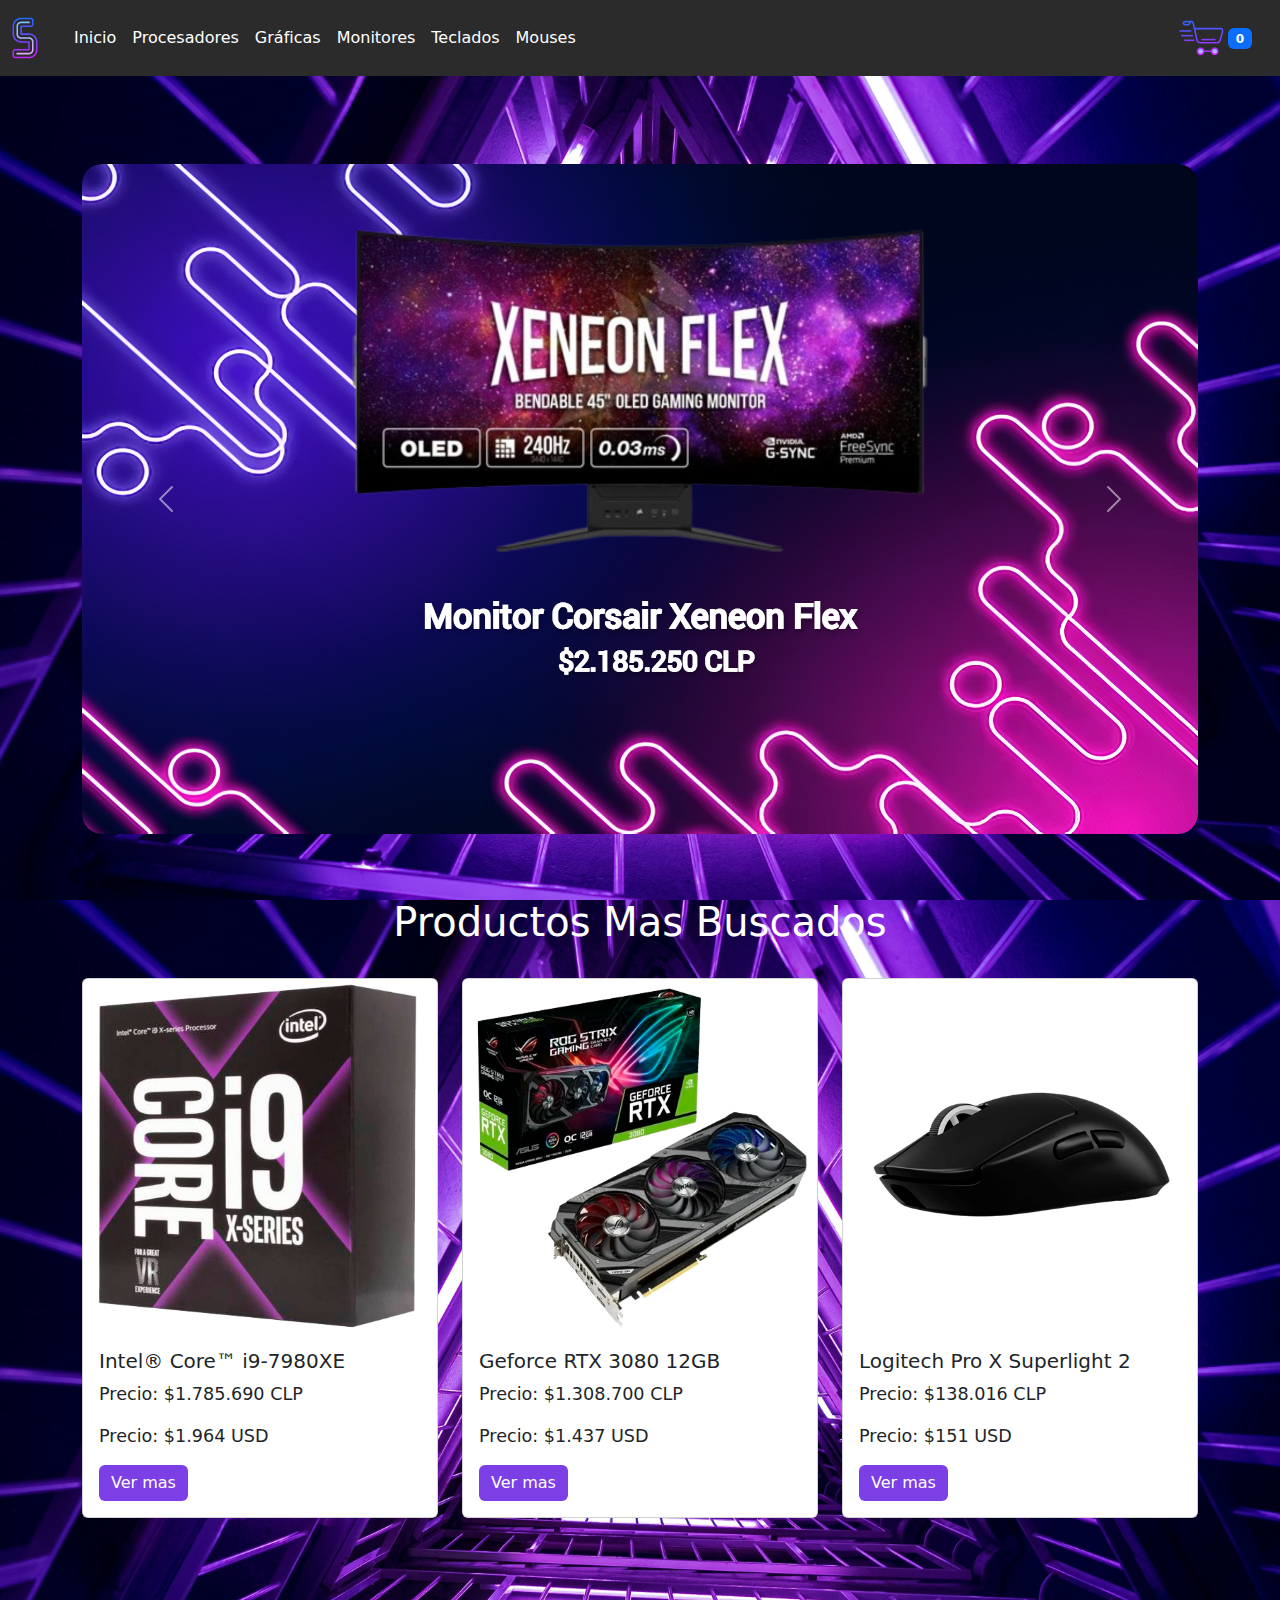
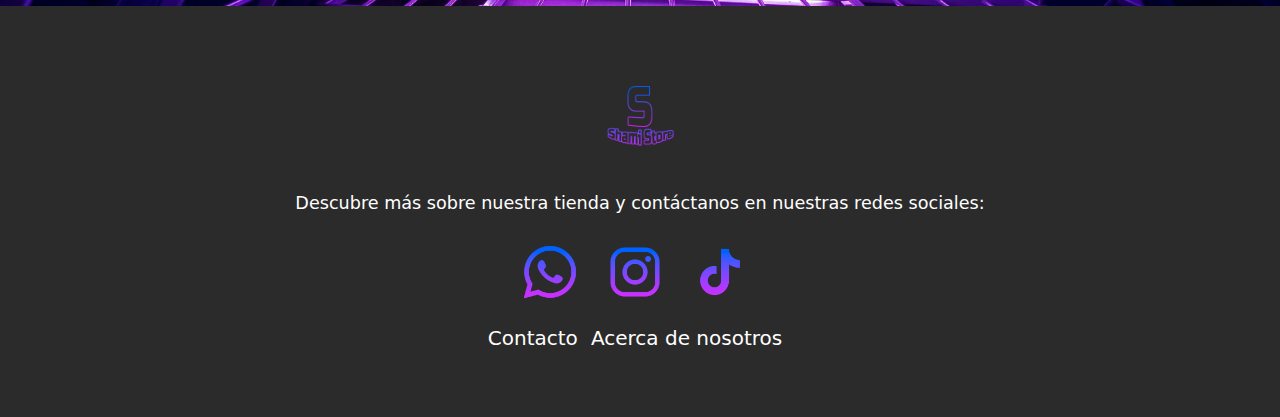
<file: index.html>
<!DOCTYPE html>
<html lang="es">
<head>
    <meta charset="UTF-8">
    <meta name="viewport" content="width=device-width, initial-scale=1.0">
    <title>Shami Store - Inicio</title>
    <link rel="stylesheet" href="Estilos/styleindex.css">
    <link rel="icon" href="Imagenes/Iconos/S.png" type="image/png">
    <link href="https://cdn.jsdelivr.net/npm/bootstrap@5.3.3/dist/css/bootstrap.min.css" rel="stylesheet" integrity="sha384-QWTKZyjpPEjISv5WaRU9OFeRpok6YctnYmDr5pNlyT2bRjXh0JMhjY6hW+ALEwIH" crossorigin="anonymous">
</head>
<body>
    <header>
        <nav class="navbar navbar-expand-lg .bg-black justify-content-center">
            <div class="container-fluid">
                <a class="navbar-brand" href="index.html"><img src="Imagenes/Iconos/S.png" alt="LogoPagina"></a>
                <button class="navbar-toggler" type="button" data-bs-toggle="collapse" data-bs-target="#navbarNavAltMarkup" aria-controls="navbarNavAltMarkup" aria-expanded="false" aria-label="Toggle navigation">
                    <span class="navbar-toggler-icon"></span>
                </button>
                <div class="collapse navbar-collapse" id="navbarNavAltMarkup">
                    <div class="navbar-nav">
                        <a class="nav-link active" aria-current="page" href="index.html">Inicio</a>
                        <a class="nav-link" href="procesadores.html">Procesadores</a>
                        <a class="nav-link" href="graficas.html">Gráficas</a>
                        <a class="nav-link" href="monitores.html">Monitores</a>
                        <a class="nav-link" href="teclados.html">Teclados</a>
                        <a class="nav-link" href="mouses.html">Mouses</a>
                        <a class="nav-link carro" href="carrito.html"><img src="Imagenes/Iconos/Fast Cart.png" alt="Carrito"></a>
                    </div>
                </div>
            </div>
        </nav>
    </header>
<br>
    <div class="container">
        <div id="combinedCarousel" class="carousel slide" data-bs-ride="carousel">
          <div class="carousel-inner">
            <div class="carousel-item active">
              <img src="Imagenes/Carrusel/XeneonFlexCarrusel.png" class="d-block w-100" alt="...">
            </div>
            <div class="carousel-item">
              <img src="Imagenes/Carrusel/ProcesadorCarrusel.png" class="d-block w-100" alt="...">
            </div>
            <div class="carousel-item">
              <img src="Imagenes/Carrusel/GraficaCarrusel.png" class="d-block w-100" alt="...">
            </div>
            <div class="carousel-item">
              <img src="Imagenes/Carrusel/TecladoCarrusel.png" class="d-block w-100" alt="...">
            </div>
            <div class="carousel-item">
              <img src="Imagenes/Carrusel/MouseCarrusel.png" class="d-block w-100" alt="...">
            </div>
          </div>
          <button class="carousel-control-prev" type="button" data-bs-target="#combinedCarousel" data-bs-slide="prev">
            <span class="carousel-control-prev-icon" aria-hidden="true"></span>
            <span class="visually-hidden">Anterior</span>
          </button>
          <button class="carousel-control-next" type="button" data-bs-target="#combinedCarousel" data-bs-slide="next">
            <span class="carousel-control-next-icon" aria-hidden="true"></span>
            <span class="visually-hidden">Siguiente</span>
          </button>
        </div>
    </div>

    <h1 class="pmasbuscado">Productos Mas Buscados</h1>

    <div class="container mt-4">
        <div class="row justify-content-end">
            <div class="col-md-4 mb-4">
                <div class="card">
                    <img src="Imagenes/Productos/i9-7980XE.png" class="card-img-top" alt="Producto 1">
                    <div class="card-body">
                        <h5 class="card-title">Intel® Core™ i9-7980XE</h5>
                        <p class="card-text">Precio: $1.785.690 CLP</p>
                        <p class="card-text">Precio: $1.964 USD</p>
                        <a href="procesadores.html" class="btn btn-primary">Ver mas</a>
                    </div>
                </div>
            </div>
            <div class="col-md-4 mb-4">
                <div class="card">
                    <img src="Imagenes/Productos/3080.png" class="card-img-top" alt="Producto 2">
                    <div class="card-body">
                        <h5 class="card-title">Geforce RTX 3080 12GB</h5>
                        <p class="card-text">Precio: $1.308.700 CLP</p>
                        <p class="card-text">Precio: $1.437 USD</p>
                        <a href="graficas.html" class="btn btn-primary">Ver mas</a>
                    </div>
                </div>
            </div>
            <div class="col-md-4 mb-4">
                <div class="card">
                    <img src="Imagenes/Productos/Logitech.png" class="card-img-top" alt="Producto 3">
                    <div class="card-body">
                        <h5 class="card-title">Logitech Pro X Superlight 2</h5>
                        <p class="card-text">Precio: $138.016 CLP</p>
                        <p class="card-text">Precio: $151 USD</p>
                        <a href="mouses.html" class="btn btn-primary">Ver mas</a>
                    </div>
                </div>
            </div>
        </div>
    </div>

    <a href="#" class="volver-arriba" id="volverArriba"><img src="Imagenes/Iconos/Scroll Up.png" alt="Volver Arriba"></a>

    <footer>
        <div class="container text-center">
            <img src="Imagenes/Iconos/Logo.png" alt="Shami Store" class="logo">
            <p class="footer-description">Descubre más sobre nuestra tienda y contáctanos en nuestras redes sociales:</p>
            <ul class="iconos-redes">
                <li><a href="#"><img src="Imagenes/Iconos/LogoWhatsapp.png" alt="Logo Facebook"></a></li>
                <li><a href="#"><img src="Imagenes/Iconos/LogoInsta.png" alt="Logo Facebook"></a></li>
                <li><a href="#"><img src="Imagenes/Iconos/LogoTikTok.png" alt="Logo Facebook"></a></li>
            </ul>
            <ul class="list-inline">
                <li class="list-inline-item"><a href="contacto.html">Contacto</a></li>
                <li class="list-inline-item"><a href="sobrenosotros.html">Acerca de nosotros</a></li>
            </ul>
        </div>
    </footer>

    <script src="https://cdn.jsdelivr.net/npm/bootstrap@5.3.3/dist/js/bootstrap.bundle.min.js" integrity="sha384-YvpcrYf0tY3lHB60NNkmXc5s9fDVZLESaAA55NDzOxhy9GkcIdslK1eN7N6jIeHz" crossorigin="anonymous"></script>
    <script src="https://ajax.googleapis.com/ajax/libs/jquery/3.5.1/jquery.min.js"></script>
    <script src="https://cdnjs.cloudflare.com/ajax/libs/popper.js/2.11.6/umd/popper.min.js"></script>
    <script src="script.js"></script>

</body> 
</html>
</file>
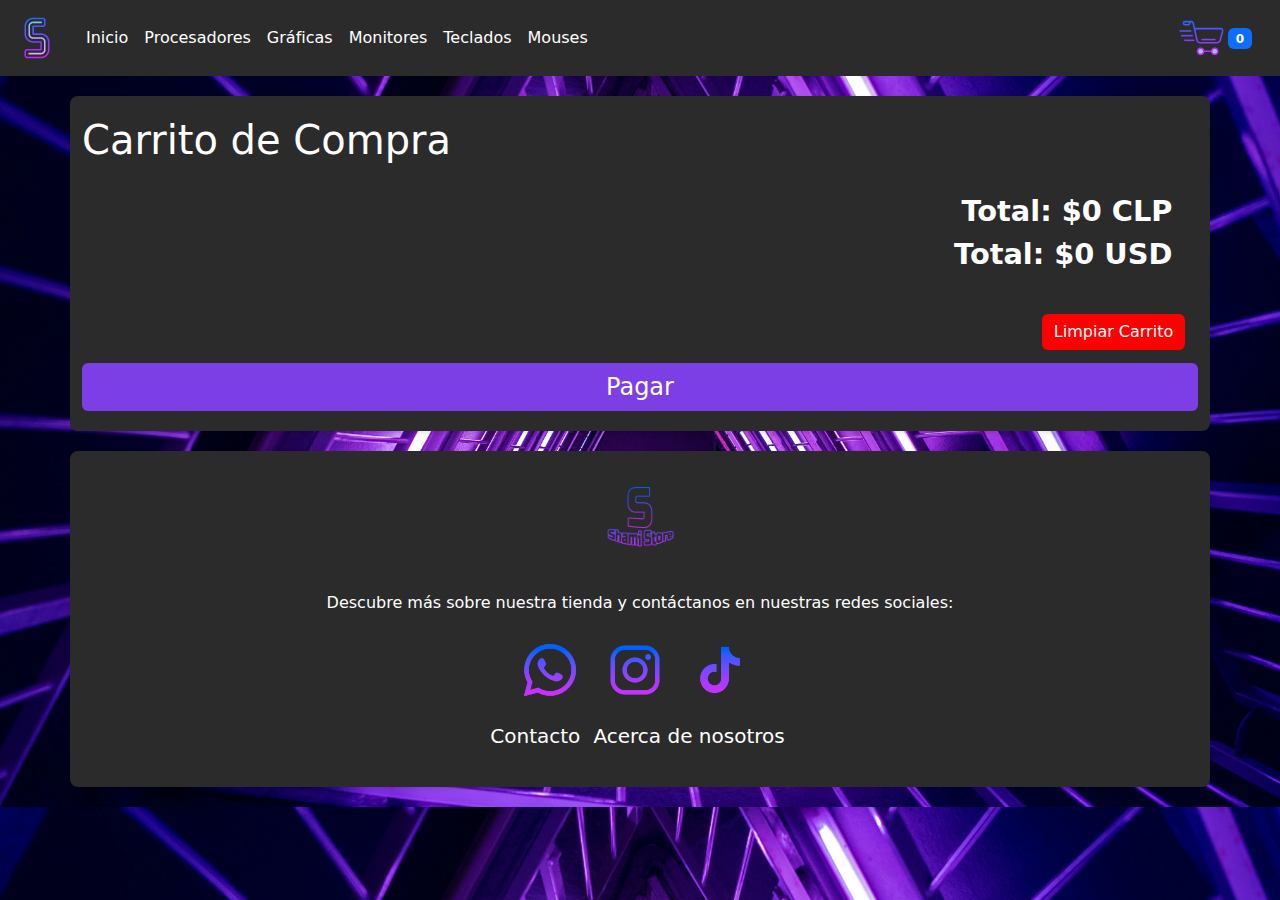
<file: carrito.html>
<!DOCTYPE html>
<html lang="es">
<head>
    <meta charset="UTF-8" />
    <meta name="viewport" content="width=device-width, initial-scale=1.0" />
    <title>Shami Store - Carrito</title>
    <link rel="stylesheet" href="Estilos/stylecarrito.css" />
    <link rel="website icon" href="Imagenes/Iconos/S.png" type="png">
    <link href="https://cdn.jsdelivr.net/npm/bootstrap@5.3.3/dist/css/bootstrap.min.css" rel="stylesheet" integrity="sha384-QWTKZyjpPEjISv5WaRU9OFeRpok6YctnYmDr5pNlyT2bRjXh0JMhjY6hW+ALEwIH" crossorigin="anonymous">
</head>
<body>
    <header>
        <nav class="navbar navbar-expand-lg .bg-black justify-content-center">
            <div class="container-fluid">
                <a class="navbar-brand" href="index.html"><img src="Imagenes/Iconos/S.png" alt="LogoPagina"></a>
                <button class="navbar-toggler" type="button" data-bs-toggle="collapse" data-bs-target="#navbarNavAltMarkup" aria-controls="navbarNavAltMarkup" aria-expanded="false" aria-label="Toggle navigation">
                    <span class="navbar-toggler-icon"></span>
                </button>
                <div class="collapse navbar-collapse" id="navbarNavAltMarkup">
                    <div class="navbar-nav">
                        <a class="nav-link active" aria-current="page" href="index.html">Inicio</a>
                        <a class="nav-link" href="procesadores.html">Procesadores</a>
                        <a class="nav-link" href="graficas.html">Gráficas</a>
                        <a class="nav-link" href="monitores.html">Monitores</a>
                        <a class="nav-link" href="teclados.html">Teclados</a>
                        <a class="nav-link" href="mouses.html">Mouses</a>
                        <a class="nav-link carro" href="carrito.html"><img src="Imagenes/Iconos/Fast Cart.png" alt="Carrito"></a>
                    </div>
                </div>
            </div>
        </nav>
    </header>

    <div class="container">
        <h1>Carrito de Compra</h1>
        <div id="lista-productos"></div> 

        <div class="total">
            <div class="totales-carrito">
                <span id="total-carrito">Total: $0 CLP</span>
                <span id="total-carrito2">Total: $0 USD</span>  
            </div>
            <button type="button" class="btn btn-danger limpiar-carrito">Limpiar Carrito</button> 
            <button type="button" class="btn btn-success pagar">Pagar</button>
        </div>
    </div>

    <a href="#" class="volver-arriba" id="volverArriba"><img src="Imagenes/Iconos/Scroll Up.png" alt="Volver Arriba"></a>

    <footer>
        <div class="container text-center">
            <img src="Imagenes/Iconos/Logo.png" alt="Shami Store" class="logo">
            <p class="footer-description">Descubre más sobre nuestra tienda y contáctanos en nuestras redes sociales:</p>
            <ul class="iconos-redes">
                <li><a href="#"><img src="Imagenes/Iconos/LogoWhatsapp.png" alt="Logo Facebook"></a></li>
                <li><a href="#"><img src="Imagenes/Iconos/LogoInsta.png" alt="Logo Facebook"></a></li>
                <li><a href="#"><img src="Imagenes/Iconos/LogoTikTok.png" alt="Logo Facebook"></a></li>
            </ul>
            <ul class="list-inline">
                <li class="list-inline-item"><a href="contacto.html">Contacto</a></li>
                <li class="list-inline-item"><a href="sobrenosotros.html">Acerca de nosotros</a></li>
            </ul>
        </div>
    </footer>

    
    <script src="script.js"></script>
    <script src="https://cdn.jsdelivr.net/npm/bootstrap@5.3.3/dist/js/bootstrap.bundle.min.js" integrity="sha384-YvpcrYf0tY3lHB60NNkmXc5s9fDVZLESaAA55NDzOxhy9GkcIdslK1eN7N6jIeHz" crossorigin="anonymous"></script>
</body>
</html>
</file>
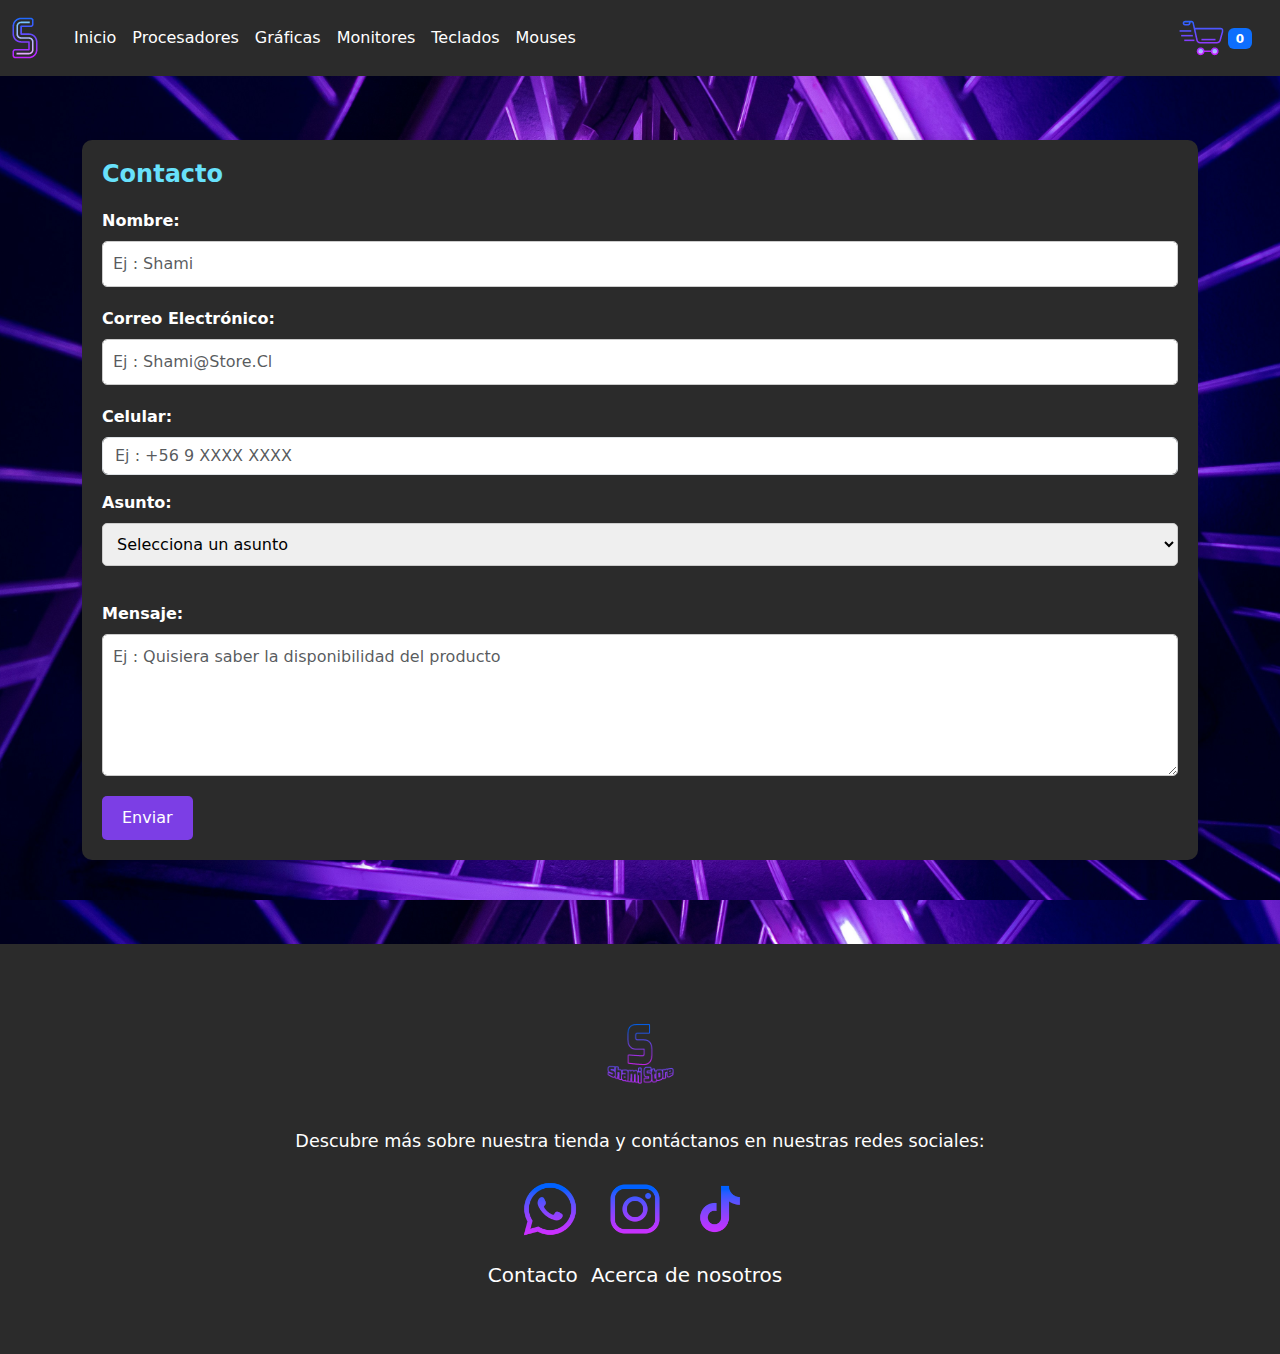
<file: contacto.html>
<!DOCTYPE html>
<html lang="es">
<head>
    <meta charset="UTF-8">
    <meta name="viewport" content="width=device-width, initial-scale=1.0">
    <title>Shami Store - Contacto</title>
    <link rel="stylesheet" href="Estilos/styleindex.css">
    <link rel="icon" href="Imagenes/Iconos/S.png" type="image/png">
    <link href="https://cdn.jsdelivr.net/npm/bootstrap@5.3.3/dist/css/bootstrap.min.css" rel="stylesheet" integrity="sha384-QWTKZyjpPEjISv5WaRU9OFeRpok6YctnYmDr5pNlyT2bRjXh0JMhjY6hW+ALEwIH" crossorigin="anonymous">
</head>
<body>
    <header>
        <nav class="navbar navbar-expand-lg .bg-black justify-content-center">
            <div class="container-fluid">
                <a class="navbar-brand" href="index.html"><img src="Imagenes/Iconos/S.png" alt="LogoPagina"></a>
                <button class="navbar-toggler" type="button" data-bs-toggle="collapse" data-bs-target="#navbarNavAltMarkup" aria-controls="navbarNavAltMarkup" aria-expanded="false" aria-label="Toggle navigation">
                    <span class="navbar-toggler-icon"></span>
                </button>
                <div class="collapse navbar-collapse" id="navbarNavAltMarkup">
                    <div class="navbar-nav">
                        <a class="nav-link active" aria-current="page" href="index.html">Inicio</a>
                        <a class="nav-link" href="procesadores.html">Procesadores</a>
                        <a class="nav-link" href="graficas.html">Gráficas</a>
                        <a class="nav-link" href="monitores.html">Monitores</a>
                        <a class="nav-link" href="teclados.html">Teclados</a>
                        <a class="nav-link" href="mouses.html">Mouses</a>
                        <a class="nav-link carro" href="carrito.html"><img src="Imagenes/Iconos/Fast Cart.png" alt="Carrito"></a>
                    </div>
                </div>
            </div>
        </nav>
    </header>
    



    
    <div class="container">
        <div class="formulario-contacto">
            <h2>Contacto</h2>
            <form id="contactForm" action="contacto.html" method="post">
                <div class="mb-3">
                    <label for="nombre" class="form-label">Nombre:</label>
                    <input type="text" class="form-control" id="nombre" name="nombre" placeholder="Ej : Shami" required>
                    <div id="nombreError" class="mensaje-error"></div>
                </div>
                <div class="mb-3">
                    <label for="email" class="form-label">Correo Electrónico:</label>
                    <input type="email" class="form-control" id="email" name="email" placeholder="Ej : Shami@Store.Cl" required>
                    <div id="emailError" class="mensaje-error"></div>
                </div>
                <div class="mb-3">
                    <label for="celular" class="form-label">Celular:</label>
                    <input type="tel" class="form-control" id="celular" name="celular" placeholder="Ej : +56 9 XXXX XXXX" required>
                    <div id="celularError" class="mensaje-error"></div>
                </div>
                <div class="mb-3">
                    <label for="asunto" class="form-label">Asunto:</label>
                    <select name="asunto" id="asunto" required>
                        <option disabled selected value="">Selecciona un asunto</option>
                        <option value="consulta">Consulta</option>
                        <option value="reclamo">Reclamo</option>
                        <option value="sugerencia">Sugerencia</option>
                        <option value="otro">Otro</option>
                    </select>
                    <div id="asuntoError" class="mensaje-error"></div>
                </div>
                <div class="mb-3">
                    <label for="mensaje" class="form-label">Mensaje:</label>
                    <textarea class="form-control" id="mensaje" name="mensaje" rows="5" placeholder="Ej : Quisiera saber la disponibilidad del producto" required></textarea>
                    <div id="mensajeError" class="mensaje-error"></div>
                </div>
                <button type="button" class="btn btn-primary" id="enviarBtn">Enviar</button>
            </form>
        </div>
    </div>
    <footer>
        <div class="container text-center">
            <img src="Imagenes/Iconos/Logo.png" alt="Shami Store" class="logo">
            <p class="footer-description">Descubre más sobre nuestra tienda y contáctanos en nuestras redes sociales:</p>
            <ul class="iconos-redes">
                <li><a href="#"><img src="Imagenes/Iconos/LogoWhatsapp.png" alt="Logo Facebook"></a></li>
                <li><a href="#"><img src="Imagenes/Iconos/LogoInsta.png" alt="Logo Facebook"></a></li>
                <li><a href="#"><img src="Imagenes/Iconos/LogoTikTok.png" alt="Logo Facebook"></a></li>
            </ul>
            <ul class="list-inline">
                <li class="list-inline-item"><a href="contacto.html">Contacto</a></li>
                <li class="list-inline-item"><a href="sobrenosotros.html">Acerca de nosotros</a></li>
            </ul>
        </div>
    </footer>
    <script src="https://cdn.jsdelivr.net/npm/bootstrap@5.3.3/dist/js/bootstrap.bundle.min.js" integrity="sha384-YvpcrYf0tY3lHB60NNkmXc5s9fDVZLESaAA55NDzOxhy9GkcIdslK1eN7N6jIeHz" crossorigin="anonymous"></script>
    <script src="https://ajax.googleapis.com/ajax/libs/jquery/3.5.1/jquery.min.js"></script>
    <script src="https://cdnjs.cloudflare.com/ajax/libs/popper.js/2.11.6/umd/popper.min.js"></script>
    <script src="script.js"></script>
</body>
</html>
</file>
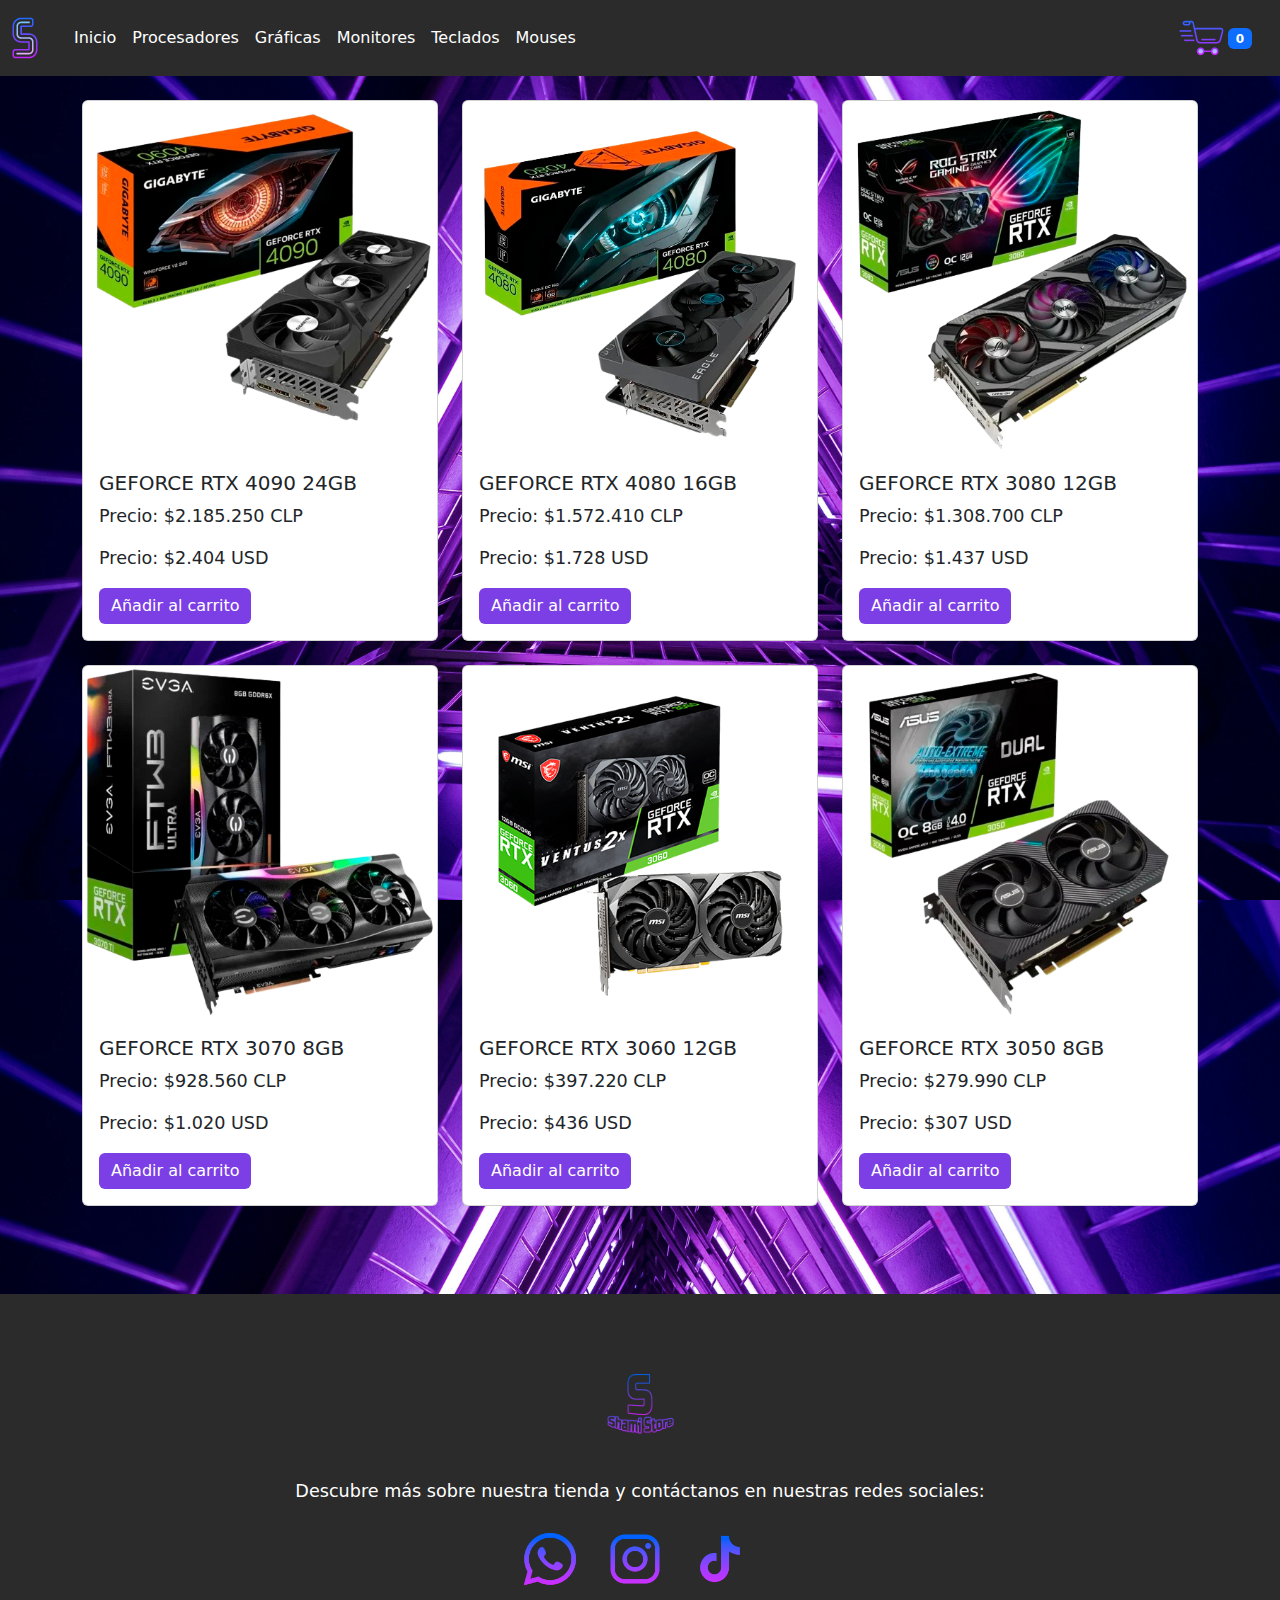
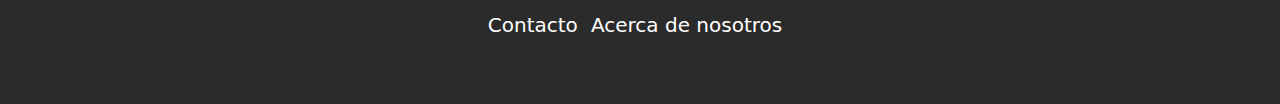
<file: graficas.html>
<!DOCTYPE html>
<html lang="es">
<head>
    <meta charset="UTF-8" />
    <meta name="viewport" content="width=device-width, initial-scale=1.0" />
    <title>Shami Store - Gráficas</title>
    <link rel="stylesheet" href="Estilos/styleindex.css" />
    <link rel="website icon" href="Imagenes/Iconos/S.png" type="png">
    <link href="https://cdn.jsdelivr.net/npm/bootstrap@5.3.3/dist/css/bootstrap.min.css" rel="stylesheet" integrity="sha384-QWTKZyjpPEjISv5WaRU9OFeRpok6YctnYmDr5pNlyT2bRjXh0JMhjY6hW+ALEwIH" crossorigin="anonymous">
</head>
<body>
    <header>
        <nav class="navbar navbar-expand-lg .bg-black justify-content-center">
            <div class="container-fluid">
                <a class="navbar-brand" href="index.html"><img src="Imagenes/Iconos/S.png" alt="LogoPagina"></a>
                <button class="navbar-toggler" type="button" data-bs-toggle="collapse" data-bs-target="#navbarNavAltMarkup" aria-controls="navbarNavAltMarkup" aria-expanded="false" aria-label="Toggle navigation">
                    <span class="navbar-toggler-icon"></span>
                </button>
                <div class="collapse navbar-collapse" id="navbarNavAltMarkup">
                    <div class="navbar-nav">
                        <a class="nav-link active" aria-current="page" href="index.html">Inicio</a>
                        <a class="nav-link" href="procesadores.html">Procesadores</a>
                        <a class="nav-link" href="graficas.html">Gráficas</a>
                        <a class="nav-link" href="monitores.html">Monitores</a>
                        <a class="nav-link" href="teclados.html">Teclados</a>
                        <a class="nav-link" href="mouses.html">Mouses</a>
                        <a class="nav-link carro" href="carrito.html"><img src="Imagenes/Iconos/Fast Cart.png" alt="Carrito"></a>
                    </div>
                </div>
            </div>
        </nav>
    </header>
    <div class="container mt-4">
        <div class="row">
            <div class="col-md-4 mb-4">
                <div class="card">
                    <img src="Imagenes/Productos/4090.png" class="card-img-top" alt="Producto 1">
                    <div class="card-body">
                        <h5 class="card-title">GEFORCE RTX 4090 24GB</h5>
                        <p class="card-text">Precio: $2.185.250 CLP</p>
                        <p class="card-text">Precio: $2.404 USD</p>
                        <button type="button" class="btn btn-primary" onclick="agregarAlCarrito('GEFORCE RTX 4090 24GB', 2185250, '4090.png')">
                            Añadir al carrito
                        </button>
                    </div>
                </div>
            </div>
            <div class="col-md-4 mb-4">
                <div class="card">
                    <img src="Imagenes/Productos/4080.png" class="card-img-top" alt="Producto 2">
                    <div class="card-body">
                        <h5 class="card-title">GEFORCE RTX 4080 16GB</h5>
                        <p class="card-text">Precio: $1.572.410 CLP</p>
                        <p class="card-text">Precio: $1.728 USD</p>
                        <button type="button" class="btn btn-primary" onclick="agregarAlCarrito('GEFORCE RTX 4080 16GB', 1572410, '4080.png')">
                            Añadir al carrito
                        </button>
                    </div>
                </div>
            </div>
            <div class="col-md-4 mb-4">
                <div class="card">
                    <img src="Imagenes/Productos/3080.png" class="card-img-top" alt="Producto 3">
                    <div class="card-body">
                        <h5 class="card-title">GEFORCE RTX 3080 12GB</h5>
                        <p class="card-text">Precio: $1.308.700 CLP</p>
                        <p class="card-text">Precio: $1.437 USD</p>
                        <button type="button" class="btn btn-primary" onclick="agregarAlCarrito('GEFORCE RTX 3080 12GB', 1308700, '3080.png')">
                            Añadir al carrito
                        </button>
                    </div>
                </div>
            </div>
            <div class="col-md-4 mb-4">
                <div class="card">
                    <img src="Imagenes/Productos/3070.png" class="card-img-top" alt="Producto 4">
                    <div class="card-body">
                        <h5 class="card-title">GEFORCE RTX 3070 8GB</h5>
                        <p class="card-text">Precio: $928.560 CLP</p>
                        <p class="card-text">Precio: $1.020 USD</p>
                        <button type="button" class="btn btn-primary" onclick="agregarAlCarrito('GEFORCE RTX 3070 8GB', 928560, '3070.png')">
                            Añadir al carrito
                        </button>
                    </div>
                </div>
            </div>
            <div class="col-md-4 mb-4">
                <div class="card">
                    <img src="Imagenes/Productos/3060.png" class="card-img-top" alt="Producto 5">
                    <div class="card-body">
                        <h5 class="card-title">GEFORCE RTX 3060 12GB</h5>
                        <p class="card-text">Precio: $397.220 CLP</p>
                        <p class="card-text">Precio: $436 USD</p>
                        <button type="button" class="btn btn-primary" onclick="agregarAlCarrito('GEFORCE RTX 3060 12GB', 397220, '3060.png')">
                            Añadir al carrito
                        </button>
                    </div>
                </div>
            </div>
            <div class="col-md-4 mb-4">
                <div class="card">
                    <img src="Imagenes/Productos/3050.png" class="card-img-top" alt="Producto 6">
                    <div class="card-body">
                        <h5 class="card-title">GEFORCE RTX 3050 8GB</h5>
                        <p class="card-text">Precio: $279.990 CLP</p>
                        <p class="card-text">Precio: $307 USD</p>
                        <button type="button" class="btn btn-primary" onclick="agregarAlCarrito('GEFORCE RTX 3050 8GB', 279990, '3050.png')">
                            Añadir al carrito
                        </button>
                    </div>
                </div>
            </div>
        </div>
    </div>

    <div class="modal fade" id="exampleModal" tabindex="-1" aria-labelledby="exampleModalLabel" aria-hidden="true">
        <div class="modal-dialog">
          <div class="modal-content">
            <div class="modal-header">
              <h1 class="modal-title fs-5" id="exampleModalLabel">Carrito De Compras</h1>
              <button type="button" class="btn-close" data-bs-dismiss="modal" aria-label="Close"></button>
            </div>
            <div class="modal-body">
              <p class="texto-degradado2">Producto añadido al carrito correctamente</p>
            </div>
            <div class="modal-footer">
              <button type="button" class="btn btn-secondary" data-bs-dismiss="modal">Seguir Comprando</button>
              <a href="carrito.html"><button type="button" class="btn btn-primary">Ver Carrito</button></a>
            </div>
          </div>
        </div>
      </div>



    <a href="#" class="volver-arriba" id="volverArriba"><img src="Imagenes/Iconos/Scroll Up.png" alt="Volver Arriba"></a>
    
    <footer>
        <div class="container text-center">
            <img src="Imagenes/Iconos/Logo.png" alt="Shami Store" class="logo">
            <p class="footer-description">Descubre más sobre nuestra tienda y contáctanos en nuestras redes sociales:</p>
            <ul class="iconos-redes">
                <li><a href="#"><img src="Imagenes/Iconos/LogoWhatsapp.png" alt="Logo Facebook"></a></li>
                <li><a href="#"><img src="Imagenes/Iconos/LogoInsta.png" alt="Logo Facebook"></a></li>
                <li><a href="#"><img src="Imagenes/Iconos/LogoTikTok.png" alt="Logo Facebook"></a></li>
            </ul>
            <ul class="list-inline">
                <li class="list-inline-item"><a href="contacto.html">Contacto</a></li>
                <li class="list-inline-item"><a href="sobrenosotros.html">Acerca de nosotros</a></li>
            </ul>
        </div>
    </footer>

    <script src="https://ajax.googleapis.com/ajax/libs/jquery/3.5.1/jquery.min.js"></script>
    <script src="https://cdnjs.cloudflare.com/ajax/libs/popper.js/2.11.6/umd/popper.min.js"></script>
    <script src="https://cdn.jsdelivr.net/npm/bootstrap@5.3.3/dist/js/bootstrap.bundle.min.js" integrity="sha384-YvpcrYf0tY3lHB60NNkmXc5s9fDVZLESaAA55NDzOxhy9GkcIdslK1eN7N6jIeHz" crossorigin="anonymous"></script>

    <script src="script.js"></script>
</body>
</html>
</file>
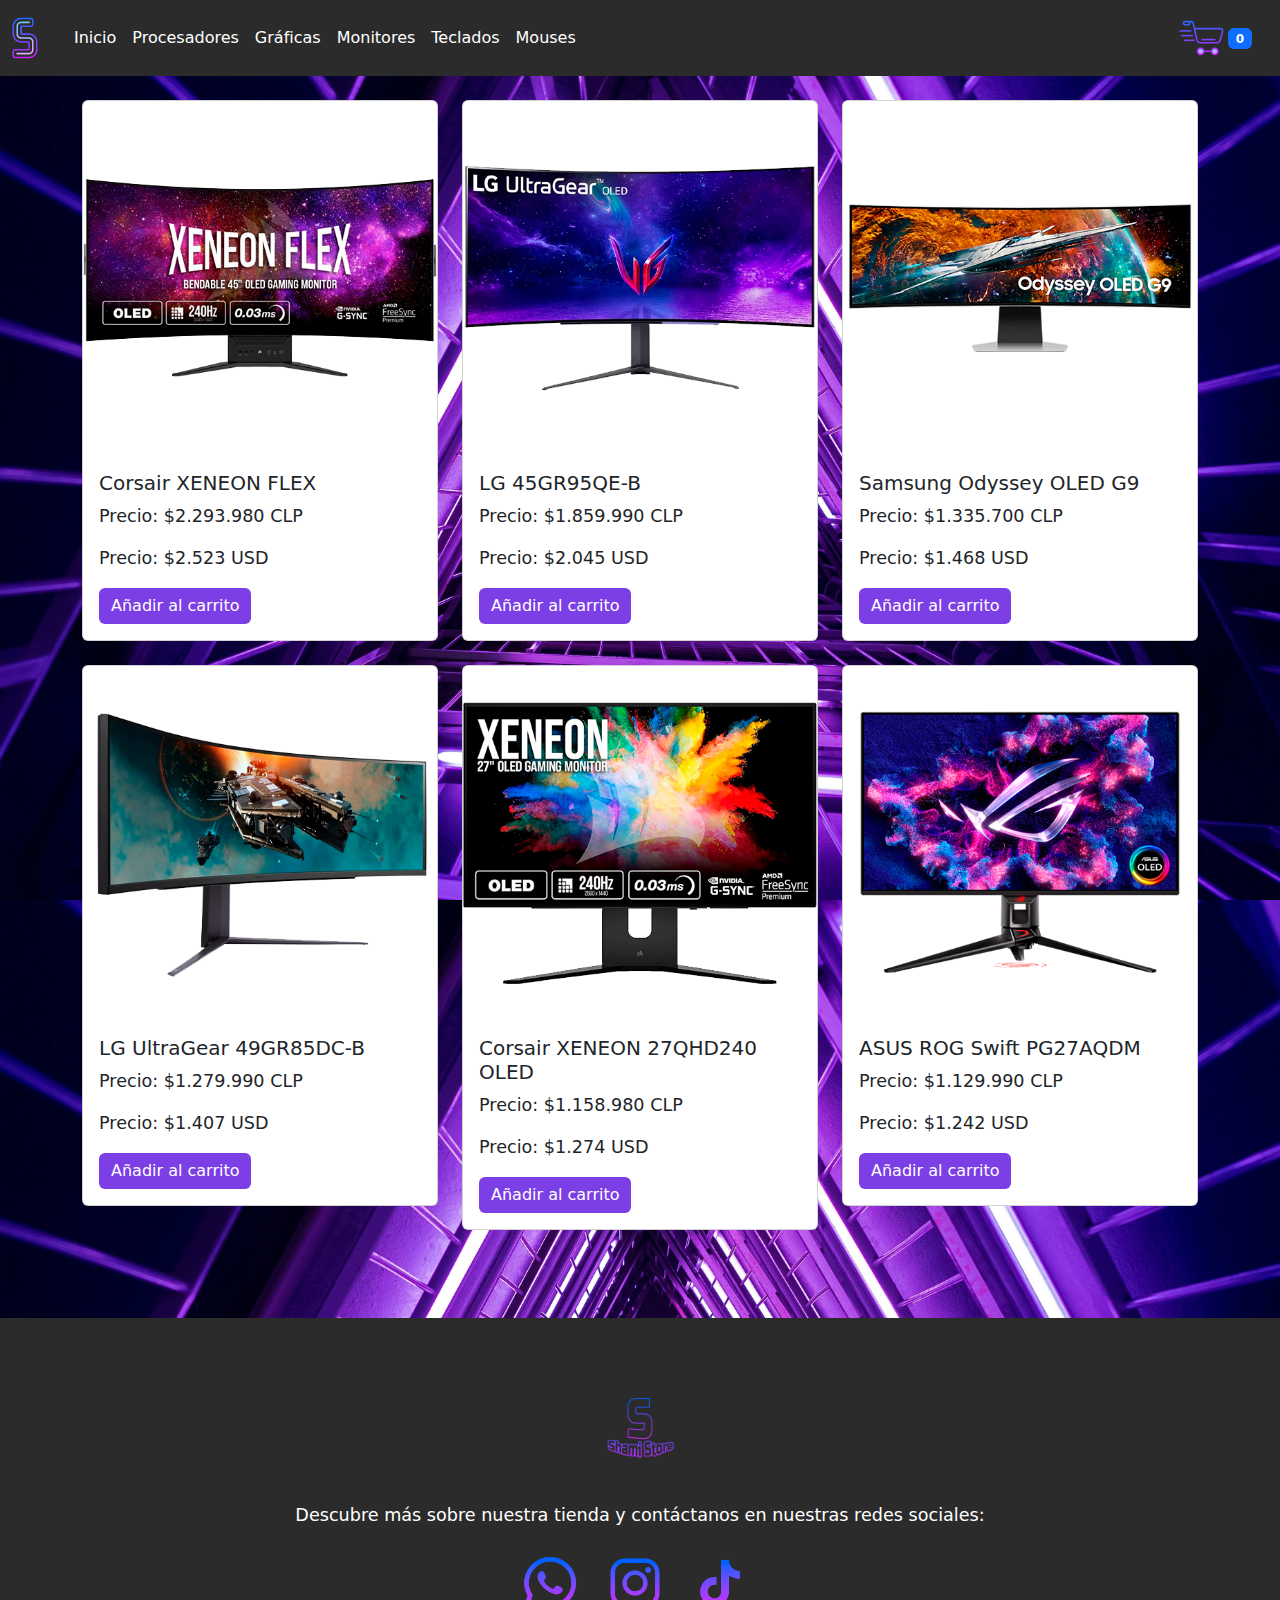
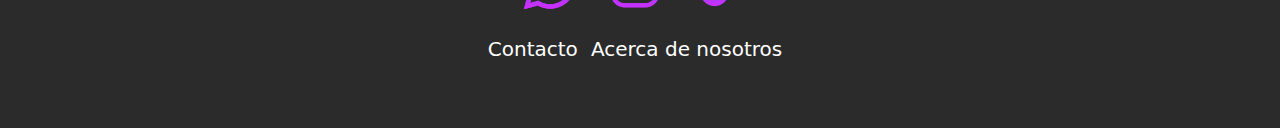
<file: monitores.html>
<!DOCTYPE html>
<html lang="es">
<head>
    <meta charset="UTF-8" />
    <meta name="viewport" content="width=device-width, initial-scale=1.0" />
    <title>Shami Store - Monitores</title>
    <link rel="stylesheet" href="Estilos/styleindex.css" />
    <link rel="website icon" href="Imagenes/Iconos/S.png" type="png">
    <link href="https://cdn.jsdelivr.net/npm/bootstrap@5.3.3/dist/css/bootstrap.min.css" rel="stylesheet" integrity="sha384-QWTKZyjpPEjISv5WaRU9OFeRpok6YctnYmDr5pNlyT2bRjXh0JMhjY6hW+ALEwIH" crossorigin="anonymous">
</head>
<body>
    <header>
        <nav class="navbar navbar-expand-lg .bg-black justify-content-center">
            <div class="container-fluid">
                <a class="navbar-brand" href="index.html"><img src="Imagenes/Iconos/S.png" alt="LogoPagina"></a>
                <button class="navbar-toggler" type="button" data-bs-toggle="collapse" data-bs-target="#navbarNavAltMarkup" aria-controls="navbarNavAltMarkup" aria-expanded="false" aria-label="Toggle navigation">
                    <span class="navbar-toggler-icon"></span>
                </button>
                <div class="collapse navbar-collapse" id="navbarNavAltMarkup">
                    <div class="navbar-nav">
                        <a class="nav-link active" aria-current="page" href="index.html">Inicio</a>
                        <a class="nav-link" href="procesadores.html">Procesadores</a>
                        <a class="nav-link" href="graficas.html">Gráficas</a>
                        <a class="nav-link" href="monitores.html">Monitores</a>
                        <a class="nav-link" href="teclados.html">Teclados</a>
                        <a class="nav-link" href="mouses.html">Mouses</a>
                        <a class="nav-link carro" href="carrito.html"><img src="Imagenes/Iconos/Fast Cart.png" alt="Carrito"></a>
                    </div>
                </div>
            </div>
        </nav>
    </header>

    <div class="container mt-4">
        <div class="row">
            <div class="col-md-4 mb-4">
                <div class="card">
                    <img src="Imagenes/Productos/Mcorsair.png" class="card-img-top" alt="Producto 1">
                    <div class="card-body">
                        <h5 class="card-title">Corsair XENEON FLEX</h5>
                        <p class="card-text">Precio: $2.293.980 CLP</p>
                        <p class="card-text">Precio: $2.523 USD</p>
                        <button type="button" class="btn btn-primary" onclick="agregarAlCarrito('Corsair XENEON FLEX', 2293980, 'Mcorsair.png')">
                            Añadir al carrito
                        </button>
                    </div>
                </div>
            </div>
            <div class="col-md-4 mb-4">
                <div class="card">
                    <img src="Imagenes/Productos/Mlg.png" class="card-img-top" alt="Producto 2">
                    <div class="card-body">
                        <h5 class="card-title">LG 45GR95QE-B</h5>
                        <p class="card-text">Precio: $1.859.990 CLP</p>
                        <p class="card-text">Precio: $2.045 USD</p>
                        <button type="button" class="btn btn-primary" onclick="agregarAlCarrito('LG 45GR95QE-B', 1859990, 'Mlg.png')">
                            Añadir al carrito
                        </button>
                    </div>
                </div>
            </div>
            <div class="col-md-4 mb-4">
                <div class="card">
                    <img src="Imagenes/Productos/Msamsung.png" class="card-img-top" alt="Producto 3">
                    <div class="card-body">
                        <h5 class="card-title">Samsung Odyssey OLED G9</h5>
                        <p class="card-text">Precio: $1.335.700 CLP</p>
                        <p class="card-text">Precio: $1.468 USD</p>
                        <button type="button" class="btn btn-primary" onclick="agregarAlCarrito('Samsung Odyssey OLED G9', 1335700, 'Msamsung.png')">
                            Añadir al carrito
                        </button>
                    </div>
                </div>
            </div>     
            <div class="col-md-4 mb-4">
                <div class="card">
                    <img src="Imagenes/Productos/mlg2.png" class="card-img-top" alt="Producto 4">
                    <div class="card-body">
                        <h5 class="card-title">LG UltraGear 49GR85DC-B</h5>
                        <p class="card-text">Precio: $1.279.990 CLP</p>
                        <p class="card-text">Precio: $1.407 USD</p>
                        <button type="button" class="btn btn-primary" onclick="agregarAlCarrito('LG UltraGear 49GR85DC-B', 1279990, 'mlg2.png')">
                            Añadir al carrito
                        </button>
                    </div>
                </div>
            </div>
            
            <div class="col-md-4 mb-4">
                <div class="card">
                    <img src="Imagenes/Productos/mcorsair2.png" class="card-img-top" alt="Producto 5">
                    <div class="card-body">
                        <h5 class="card-title">Corsair XENEON 27QHD240 OLED</h5>
                        <p class="card-text">Precio: $1.158.980 CLP</p>
                        <p class="card-text">Precio: $1.274 USD</p>
                        <button type="button" class="btn btn-primary" onclick="agregarAlCarrito('Corsair XENEON 27QHD240 OLED', 1158980, 'mcorsair2.png')">
                            Añadir al carrito
                        </button>
                    </div>
                </div>
            </div>
            
            <div class="col-md-4 mb-4">
                <div class="card">
                    <img src="Imagenes/Productos/masus.png" class="card-img-top" alt="Producto 6">
                    <div class="card-body">
                        <h5 class="card-title">ASUS ROG Swift PG27AQDM</h5>
                        <p class="card-text">Precio: $1.129.990 CLP</p>
                        <p class="card-text">Precio: $1.242 USD</p>
                        <button type="button" class="btn btn-primary" onclick="agregarAlCarrito('ASUS ROG Swift PG27AQDM', 1129990, 'masus.png')">
                            Añadir al carrito
                        </button>
                    </div>
                </div>
            </div>
        </div>
    </div>

    <div class="modal fade" id="exampleModal" tabindex="-1" aria-labelledby="exampleModalLabel" aria-hidden="true">
        <div class="modal-dialog">
            <div class="modal-content">
                <div class="modal-header">
                    <h1 class="modal-title fs-5" id="exampleModalLabel">Carrito De Compras</h1>
                    <button type="button" class="btn-close" data-bs-dismiss="modal" aria-label="Close"></button>
                </div>
                <div class="modal-body">
                    <p class="texto-degradado2">Producto añadido al carrito correctamente</p>
                </div>
                <div class="modal-footer">
                    <button type="button" class="btn btn-secondary" data-bs-dismiss="modal">Seguir Comprando</button>
                    <a href="carrito.html"><button type="button" class="btn btn-primary">Ver Carrito</button></a>
                </div>
            </div>
        </div>
    </div>

    <a href="#" class="volver-arriba" id="volverArriba"><img src="Imagenes/Iconos/Scroll Up.png" alt="Volver Arriba"></a>

    <footer>
        <div class="container text-center">
            <img src="Imagenes/Iconos/Logo.png" alt="Shami Store" class="logo">
            <p class="footer-description">Descubre más sobre nuestra tienda y contáctanos en nuestras redes sociales:</p>
            <ul class="iconos-redes">
                <li><a href="#"><img src="Imagenes/Iconos/LogoWhatsapp.png" alt="Logo Facebook"></a></li>
                <li><a href="#"><img src="Imagenes/Iconos/LogoInsta.png" alt="Logo Facebook"></a></li>
                <li><a href="#"><img src="Imagenes/Iconos/LogoTikTok.png" alt="Logo Facebook"></a></li>
            </ul>
            <ul class="list-inline">
                <li class="list-inline-item"><a href="contacto.html">Contacto</a></li>
                <li class="list-inline-item"><a href="sobrenosotros.html">Acerca de nosotros</a></li>
            </ul>
        </div>
    </footer>

    <script src="https://ajax.googleapis.com/ajax/libs/jquery/3.5.1/jquery.min.js"></script>
    <script src="https://cdnjs.cloudflare.com/ajax/libs/popper.js/2.11.6/umd/popper.min.js"></script>
    <script src="https://cdn.jsdelivr.net/npm/bootstrap@5.3.3/dist/js/bootstrap.bundle.min.js" integrity="sha384-YvpcrYf0tY3lHB60NNkmXc5s9fDVZLESaAA55NDzOxhy9GkcIdslK1eN7N6jIeHz" crossorigin="anonymous"></script>
    <script src="script.js"></script>
    
</body>
</html>
</file>
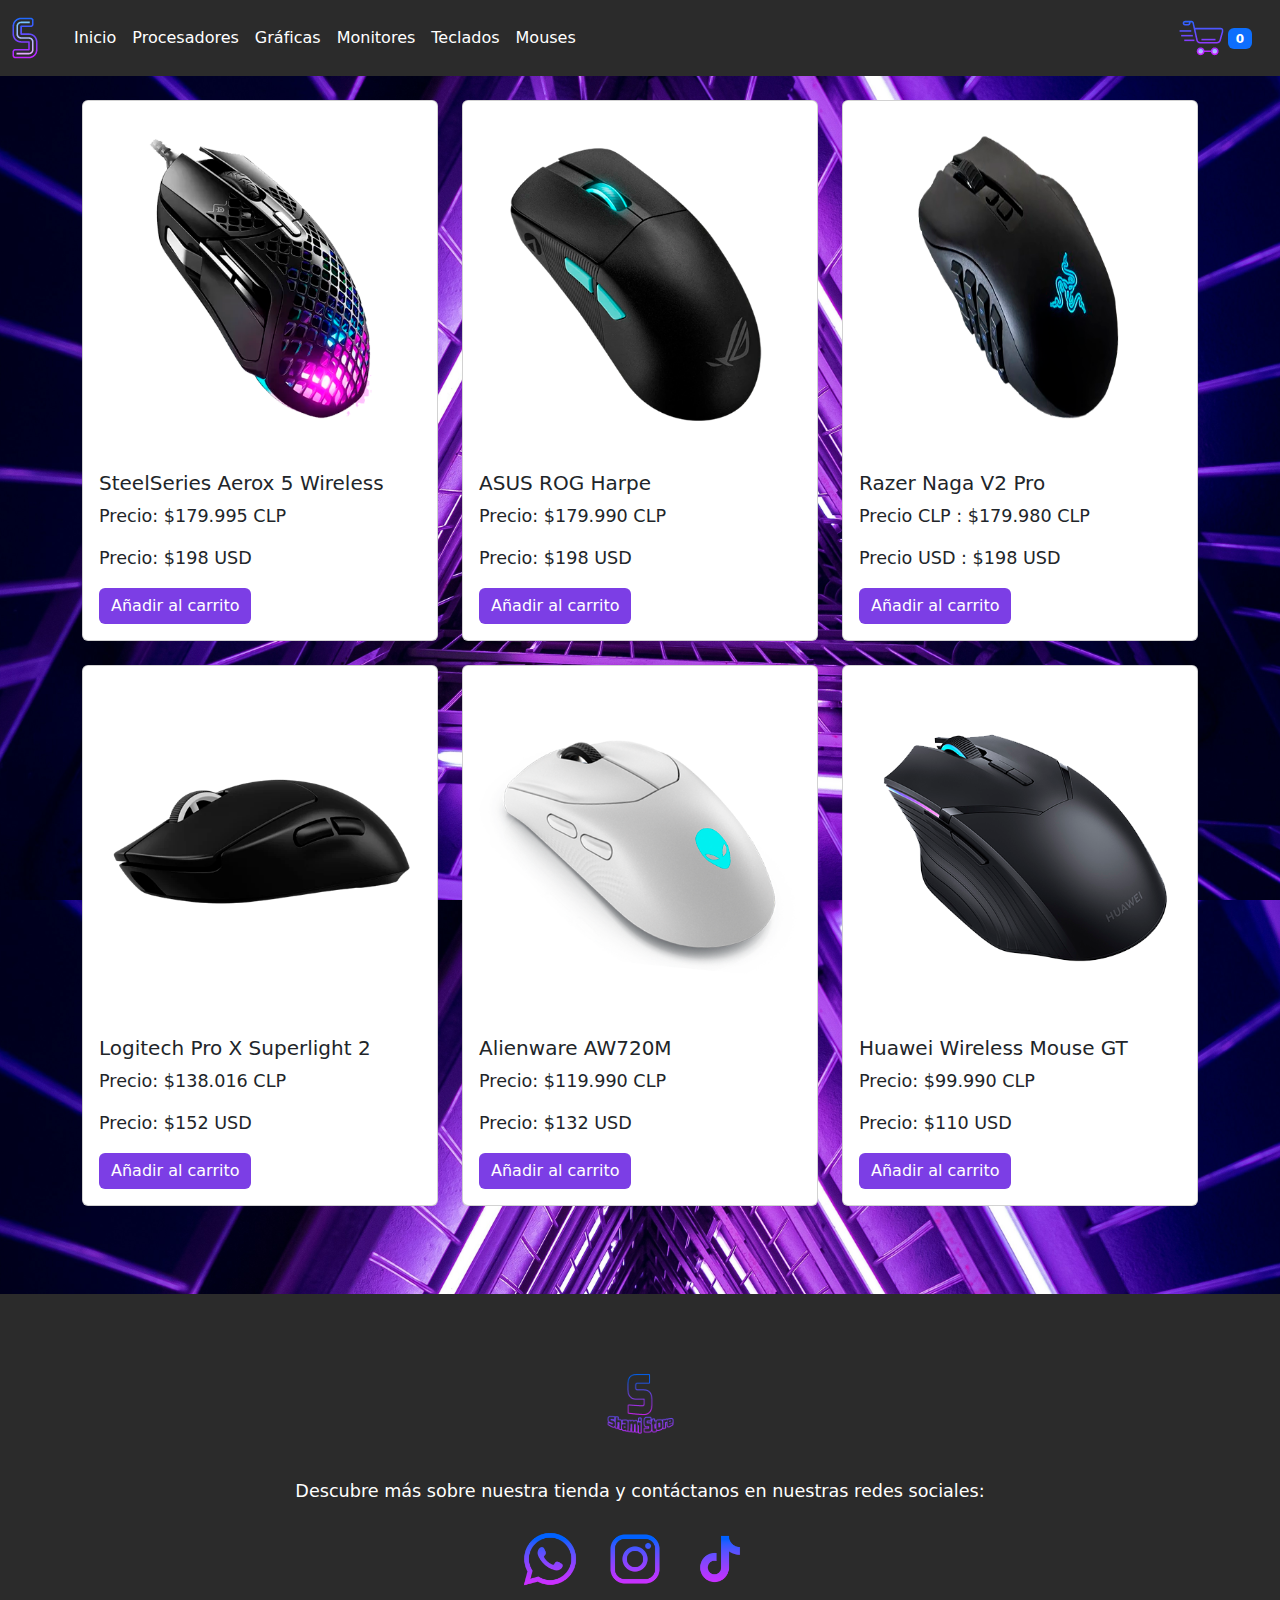
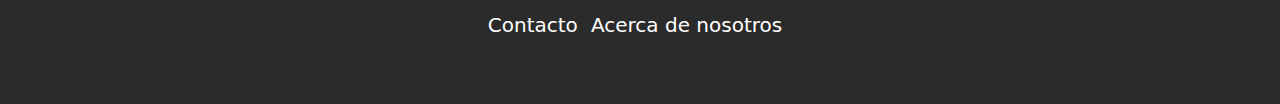
<file: mouses.html>
<!DOCTYPE html>
<html lang="es">
<head>
    <meta charset="UTF-8" />
    <meta name="viewport" content="width=device-width, initial-scale=1.0" />
    <title>Shami Store - Mouses</title>
    <link rel="stylesheet" href="Estilos/styleindex.css" />
    <link rel="website icon" href="Imagenes/Iconos/S.png" type="png">
    <link href="https://cdn.jsdelivr.net/npm/bootstrap@5.3.3/dist/css/bootstrap.min.css" rel="stylesheet" integrity="sha384-QWTKZyjpPEjISv5WaRU9OFeRpok6YctnYmDr5pNlyT2bRjXh0JMhjY6hW+ALEwIH" crossorigin="anonymous">
</head>
<body>
    <header>
        <nav class="navbar navbar-expand-lg .bg-black justify-content-center">
            <div class="container-fluid">
                <a class="navbar-brand" href="index.html"><img src="Imagenes/Iconos/S.png" alt="LogoPagina"></a>
                <button class="navbar-toggler" type="button" data-bs-toggle="collapse" data-bs-target="#navbarNavAltMarkup" aria-controls="navbarNavAltMarkup" aria-expanded="false" aria-label="Toggle navigation">
                    <span class="navbar-toggler-icon"></span>
                </button>
                <div class="collapse navbar-collapse" id="navbarNavAltMarkup">
                    <div class="navbar-nav">
                        <a class="nav-link active" aria-current="page" href="index.html">Inicio</a>
                        <a class="nav-link" href="procesadores.html">Procesadores</a>
                        <a class="nav-link" href="graficas.html">Gráficas</a>
                        <a class="nav-link" href="monitores.html">Monitores</a>
                        <a class="nav-link" href="teclados.html">Teclados</a>
                        <a class="nav-link" href="mouses.html">Mouses</a>
                        <a class="nav-link carro" href="carrito.html"><img src="Imagenes/Iconos/Fast Cart.png" alt="Carrito"></a>
                    </div>
                </div>
            </div>
        </nav>
    </header>

    <div class="container mt-4">
        <div class="row">
            <div class="col-md-4 mb-4">
                <div class="card">
                    <img src="Imagenes/Productos/SteelSeries.png" class="card-img-top" alt="Producto 1">
                    <div class="card-body">
                        <h5 class="card-title">SteelSeries Aerox 5 Wireless</h5>
                        <p class="card-text">Precio: $179.995 CLP</p>
                        <p class="card-text">Precio: $198 USD</p>
                        <button type="button" class="btn btn-primary" onclick="agregarAlCarrito('SteelSeries Aerox 5 Wireless', 179995, 'SteelSeries.png')">
                            Añadir al carrito
                        </button>
                    </div>
                </div>
            </div>
            
            
            <div class="col-md-4 mb-4">
                <div class="card">
                    <img src="Imagenes/Productos/AsusRog.png" class="card-img-top" alt="Producto 2">
                    <div class="card-body">
                        <h5 class="card-title">ASUS ROG Harpe</h5>
                        <p class="card-text">Precio: $179.990 CLP</p>
                        <p class="card-text">Precio: $198 USD</p>
                        <button type="button" class="btn btn-primary" onclick="agregarAlCarrito('ASUS ROG Harpe', 179990, 'AsusRog.png')">
                            Añadir al carrito
                        </button>
                    </div>
                </div>
            </div>
            
            <div class="col-md-4 mb-4">
                <div class="card">
                    <img src="Imagenes/Productos/Razer.png" class="card-img-top" alt="Producto 3">
                    <div class="card-body">
                        <h5 class="card-title">Razer Naga V2 Pro</h5>
                        <p class="card-text">Precio CLP : $179.980 CLP</p>
                        <p class="card-text">Precio USD : $198 USD</p>
                        <button type="button" class="btn btn-primary" onclick="agregarAlCarrito('Razer Naga V2 Pro', 179980, 'Razer.png')">
                            Añadir al carrito
                        </button>
                    </div>
                </div>
            </div>
            
            <div class="col-md-4 mb-4">
                <div class="card">
                    <img src="Imagenes/Productos/Logitech.png" class="card-img-top" alt="Producto 4">
                    <div class="card-body">
                        <h5 class="card-title">Logitech Pro X Superlight 2</h5>
                        <p class="card-text">Precio: $138.016 CLP</p>
                        <p class="card-text">Precio: $152 USD</p>
                        <button type="button" class="btn btn-primary" onclick="agregarAlCarrito('Logitech Pro X Superlight 2', 138016, 'Logitech.png')">
                            Añadir al carrito
                        </button>
                    </div>
                </div>
            </div>
            
            <div class="col-md-4 mb-4">
                <div class="card">
                    <img src="Imagenes/Productos/Alienware.png" class="card-img-top" alt="Producto 5">
                    <div class="card-body">
                        <h5 class="card-title">Alienware AW720M</h5>
                        <p class="card-text">Precio: $119.990 CLP</p>
                        <p class="card-text">Precio: $132 USD</p>
                        <button type="button" class="btn btn-primary" onclick="agregarAlCarrito('Alienware AW720M', 119990, 'Alienware.png')">
                            Añadir al carrito
                        </button>
                    </div>
                </div>
            </div>
            
            <div class="col-md-4 mb-4">
                <div class="card">
                    <img src="Imagenes/Productos/Huawei.png" class="card-img-top" alt="Producto 6">
                    <div class="card-body">
                        <h5 class="card-title">Huawei Wireless Mouse GT</h5>
                        <p class="card-text">Precio: $99.990 CLP</p>
                        <p class="card-text">Precio: $110 USD</p>
                        <button type="button" class="btn btn-primary" onclick="agregarAlCarrito('Huawei Wireless Mouse GT', 99990, 'Huawei.png')">
                            Añadir al carrito
                        </button>
                    </div>
                </div>
            </div>
        </div>
    </div>

    
    <div class="modal fade" id="exampleModal" tabindex="-1" aria-labelledby="exampleModalLabel" aria-hidden="true">
        <div class="modal-dialog">
            <div class="modal-content">
                <div class="modal-header">
                    <h1 class="modal-title fs-5" id="exampleModalLabel">Carrito De Compras</h1>
                    <button type="button" class="btn-close" data-bs-dismiss="modal" aria-label="Close"></button>
                </div>
                <div class="modal-body">
                    <p class="texto-degradado2">Producto añadido al carrito correctamente</p>
                </div>
                <div class="modal-footer">
                    <button type="button" class="btn btn-secondary" data-bs-dismiss="modal">Seguir Comprando</button>
                    <a href="carrito.html"><button type="button" class="btn btn-primary">Ver Carrito</button></a>
                </div>
            </div>
        </div>
    </div>

    <a href="#" class="volver-arriba" id="volverArriba"><img src="Imagenes/Iconos/Scroll Up.png" alt="Volver Arriba"></a>

    <footer>
        <div class="container text-center">
            <img src="Imagenes/Iconos/Logo.png" alt="Shami Store" class="logo">
            <p class="footer-description">Descubre más sobre nuestra tienda y contáctanos en nuestras redes sociales:</p>
            <ul class="iconos-redes">
                <li><a href="#"><img src="Imagenes/Iconos/LogoWhatsapp.png" alt="Logo Facebook"></a></li>
                <li><a href="#"><img src="Imagenes/Iconos/LogoInsta.png" alt="Logo Facebook"></a></li>
                <li><a href="#"><img src="Imagenes/Iconos/LogoTikTok.png" alt="Logo Facebook"></a></li>
            </ul>
            <ul class="list-inline">
                <li class="list-inline-item"><a href="contacto.html">Contacto</a></li>
                <li class="list-inline-item"><a href="sobrenosotros.html">Acerca de nosotros</a></li>
            </ul>
        </div>
    </footer>

    <script src="https://ajax.googleapis.com/ajax/libs/jquery/3.5.1/jquery.min.js"></script>
    <script src="https://cdnjs.cloudflare.com/ajax/libs/popper.js/2.11.6/umd/popper.min.js"></script>
    <script src="https://cdn.jsdelivr.net/npm/bootstrap@5.3.3/dist/js/bootstrap.bundle.min.js" integrity="sha384-YvpcrYf0tY3lHB60NNkmXc5s9fDVZLESaAA55NDzOxhy9GkcIdslK1eN7N6jIeHz" crossorigin="anonymous"></script>

    <script>
        
        function actualizarContadorCarrito() {
            
            let carrito = JSON.parse(localStorage.getItem('carrito')) || [];
            
            
            let contador = document.querySelector('.carro span');
    
            
            if (contador) {
                contador.textContent = carrito.length;
            } else {
                document.querySelector('.carro').innerHTML += `<span class="badge bg-primary">${carrito.length}</span>`;
            }
        }
    
        
        actualizarContadorCarrito();
    
        
        window.onscroll = function() {scrollFunction()};
    
        function scrollFunction() {
            if (document.body.scrollTop > 20 || document.documentElement.scrollTop > 20) {
                document.getElementById("volverArriba").classList.add("mostrar");
            } else {
                document.getElementById("volverArriba").classList.remove("mostrar");
            }
        }
    
        
        document.getElementById("volverArriba").addEventListener("click", function() {
            document.body.scrollTop = 0;
            document.documentElement.scrollTop = 0;
        });
    
        function agregarAlCarrito(nombre, precio, imagen) {
        
        $('#exampleModal').modal('show');

        
        let carrito = JSON.parse(localStorage.getItem('carrito')) || [];

        
        let productoExistente = carrito.find(producto => producto.nombre === nombre);
        
        if (productoExistente) {
            
            productoExistente.cantidad = (productoExistente.cantidad || 1) + 1;
        } else {
            
            carrito.push({ nombre: nombre, precio: precio, imagen: imagen, cantidad: 1 });
        }

        
        localStorage.setItem('carrito', JSON.stringify(carrito));

         
        actualizarContadorCarrito();
    }
    </script>
    

    <script src="https://ajax.googleapis.com/ajax/libs/jquery/3.5.1/jquery.min.js"></script>
    <script src="https://cdnjs.cloudflare.com/ajax/libs/popper.js/2.11.6/umd/popper.min.js"></script>
    <script src="https://cdn.jsdelivr.net/npm/bootstrap@5.3.3/dist/js/bootstrap.bundle.min.js" integrity="sha384-YvpcrYf0tY3lHB60NNkmXc5s9fDVZLESaAA55NDzOxhy9GkcIdslK1eN7N6jIeHz" crossorigin="anonymous"></script>
    <script src="script.js"></script>
    
</body>
</html>
</file>
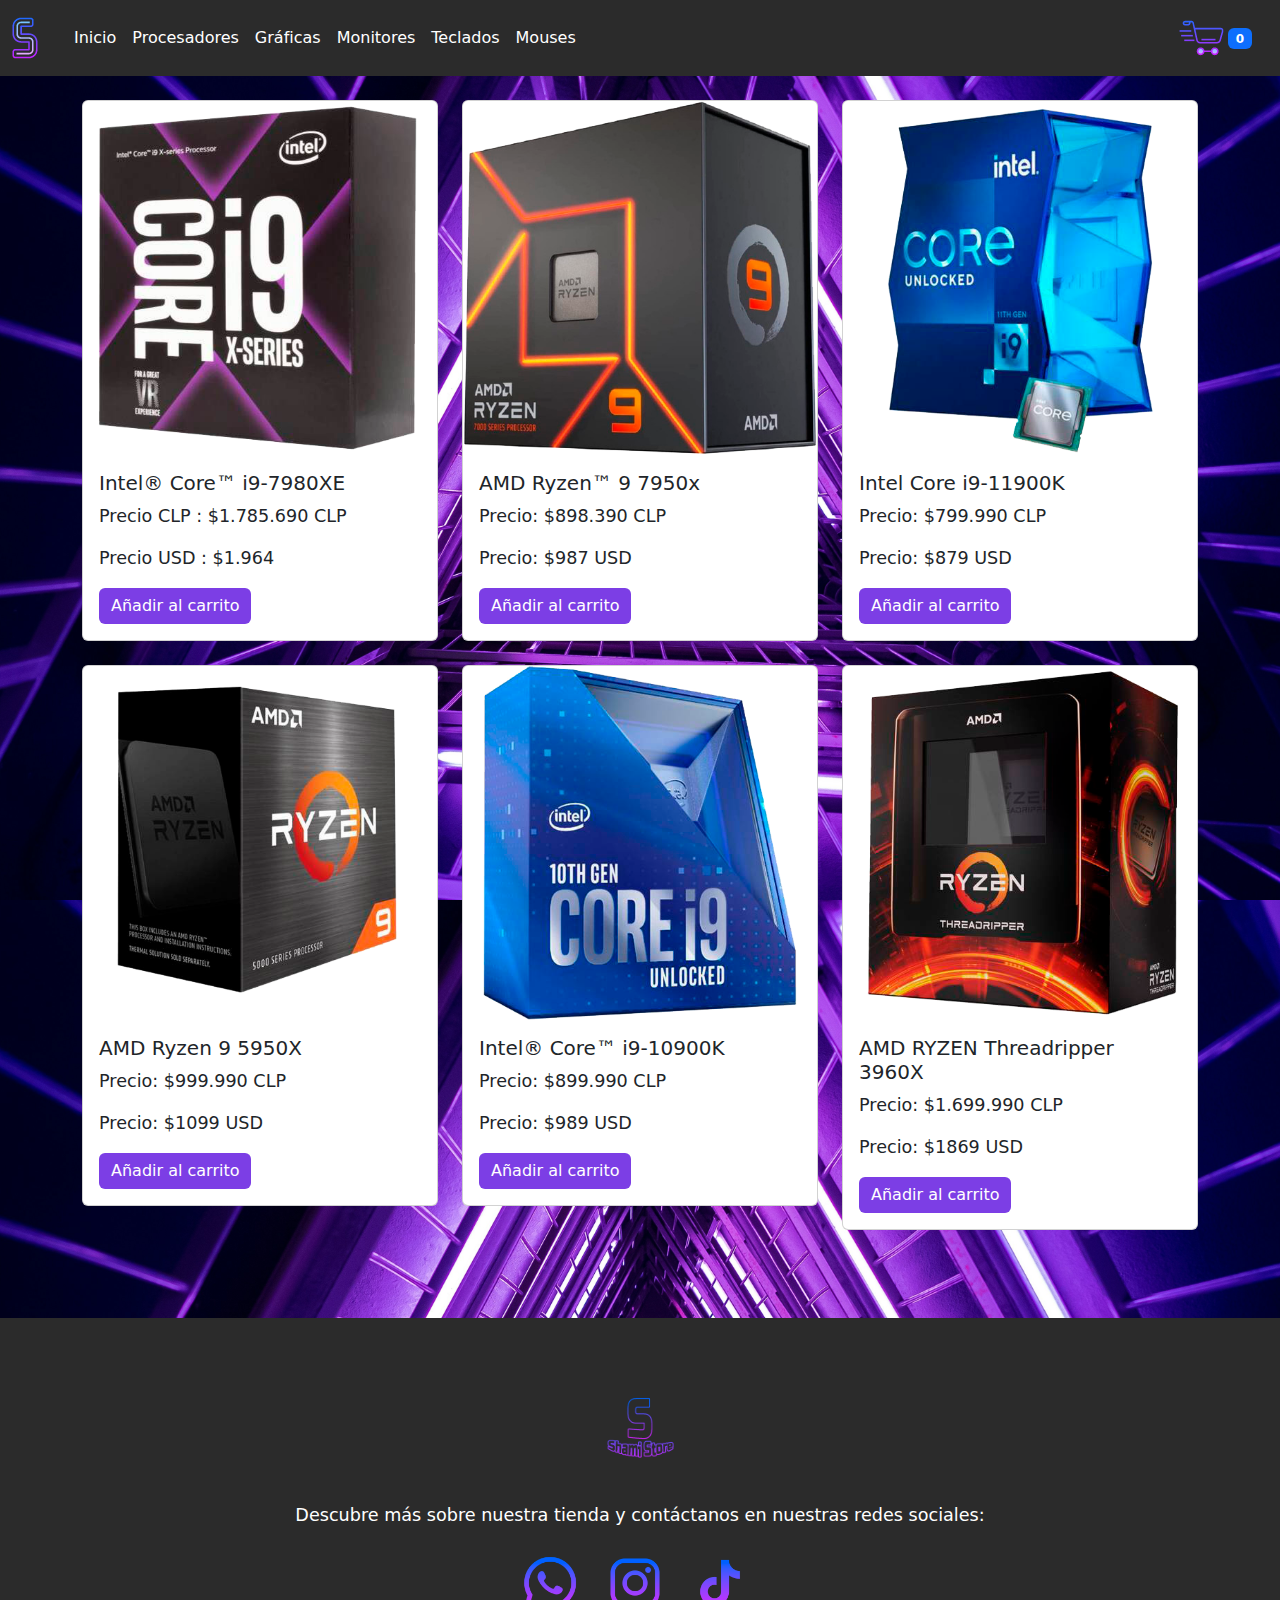
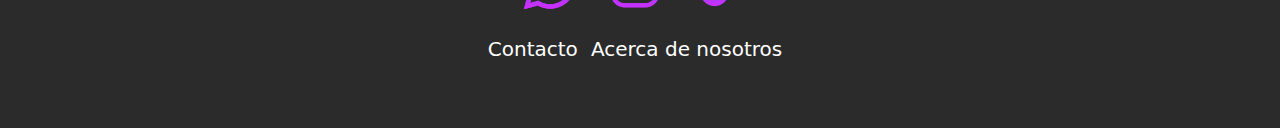
<file: procesadores.html>
<!DOCTYPE html>
<html lang="es">
<head>
    <meta charset="UTF-8" />
    <meta name="viewport" content="width=device-width, initial-scale=1.0" />
    <title>Shami Store - Procesadores</title>
    <link rel="stylesheet" href="Estilos/styleindex.css" />
    <link rel="website icon" href="Imagenes/Iconos/S.png" type="png">
    <link href="https://cdn.jsdelivr.net/npm/bootstrap@5.3.3/dist/css/bootstrap.min.css" rel="stylesheet" integrity="sha384-QWTKZyjpPEjISv5WaRU9OFeRpok6YctnYmDr5pNlyT2bRjXh0JMhjY6hW+ALEwIH" crossorigin="anonymous">
</head>
<body>
    <header>
        <nav class="navbar navbar-expand-lg .bg-black justify-content-center">
            <div class="container-fluid">
                <a class="navbar-brand" href="index.html"><img src="Imagenes/Iconos/S.png" alt="LogoPagina"></a>
                <button class="navbar-toggler" type="button" data-bs-toggle="collapse" data-bs-target="#navbarNavAltMarkup" aria-controls="navbarNavAltMarkup" aria-expanded="false" aria-label="Toggle navigation">
                    <span class="navbar-toggler-icon"></span>
                </button>
                <div class="collapse navbar-collapse" id="navbarNavAltMarkup">
                    <div class="navbar-nav">
                        <a class="nav-link active" aria-current="page" href="index.html">Inicio</a>
                        <a class="nav-link" href="procesadores.html">Procesadores</a>
                        <a class="nav-link" href="graficas.html">Gráficas</a>
                        <a class="nav-link" href="monitores.html">Monitores</a>
                        <a class="nav-link" href="teclados.html">Teclados</a>
                        <a class="nav-link" href="mouses.html">Mouses</a>
                        <a class="nav-link carro" href="carrito.html"><img src="Imagenes/Iconos/Fast Cart.png" alt="Carrito"></a>
                    </div>
                </div>
            </div>
        </nav>
    </header>

    <div class="container mt-4">
        <div class="row">
            <div class="col-md-4 mb-4">
                <div class="card">
                    <img src="Imagenes/Productos/i9-7980XE.png" class="card-img-top" alt="Producto 1">
                    <div class="card-body">
                        <h5 class="card-title">Intel® Core™ i9-7980XE</h5>
                        <p class="card-text">Precio CLP : $1.785.690 CLP</p>
                        <p class="card-text">Precio USD : $1.964</p>
                        <button type="button" class="btn btn-primary" onclick="agregarAlCarrito('Intel® Core™ i9-7980XE', 1785690, 'i9-7980XE.png')">
                            Añadir al carrito
                        </button>
                    </div>
                </div>
            </div>
            
            
            <div class="col-md-4 mb-4">
                <div class="card">
                    <img src="Imagenes/Productos/9 7950x.png" class="card-img-top" alt="Producto 2">
                    <div class="card-body">
                        <h5 class="card-title">AMD Ryzen™ 9 7950x</h5>
                        <p class="card-text">Precio: $898.390 CLP</p>
                        <p class="card-text">Precio: $987 USD</p>
                        <button type="button" class="btn btn-primary" onclick="agregarAlCarrito('AMD Ryzen™ 9 7950x', 898390, '9 7950x.png')">
                            Añadir al carrito
                        </button>
                    </div>
                </div>
            </div>
            
            <div class="col-md-4 mb-4">
                <div class="card">
                    <img src="Imagenes/Productos/i9-11900K.png" class="card-img-top" alt="Producto 3">
                    <div class="card-body">
                        <h5 class="card-title">Intel Core i9-11900K</h5>
                        <p class="card-text">Precio: $799.990 CLP</p>
                        <p class="card-text">Precio: $879 USD</p>
                        <button type="button" class="btn btn-primary" onclick="agregarAlCarrito('Intel Core i9-11900K', 799990, 'i9-11900K.png')">
                            Añadir al carrito
                        </button>
                    </div>
                </div>
            </div>
            
            <div class="col-md-4 mb-4">
                <div class="card">
                    <img src="Imagenes/Productos/9 5950X.png" class="card-img-top" alt="Producto 4">
                    <div class="card-body">
                        <h5 class="card-title">AMD Ryzen 9 5950X</h5>
                        <p class="card-text">Precio: $999.990 CLP</p>
                        <p class="card-text">Precio: $1099 USD</p>
                        <button type="button" class="btn btn-primary" onclick="agregarAlCarrito('AMD Ryzen 9 5950X', 999990, '9 5950X.png')">
                            Añadir al carrito
                        </button>
                    </div>
                </div>
            </div>
            
            <div class="col-md-4 mb-4">
                <div class="card">
                    <img src="Imagenes/Productos/9-10900K.png" class="card-img-top" alt="Producto 5">
                    <div class="card-body">
                        <h5 class="card-title">Intel® Core™ i9-10900K</h5>
                        <p class="card-text">Precio: $899.990 CLP</p>
                        <p class="card-text">Precio: $989 USD</p>
                        <button type="button" class="btn btn-primary" onclick="agregarAlCarrito('Intel® Core™ i9-10900K', 899990, '9-10900K.png')">
                            Añadir al carrito
                        </button>
                    </div>
                </div>
            </div>
            
            <div class="col-md-4 mb-4">
                <div class="card">
                    <img src="Imagenes/Productos/3960X_.png" class="card-img-top" alt="Producto 6">
                    <div class="card-body">
                        <h5 class="card-title">AMD RYZEN Threadripper 3960X</h5>
                        <p class="card-text">Precio: $1.699.990 CLP</p>
                        <p class="card-text">Precio: $1869 USD</p>
                        <button type="button" class="btn btn-primary" onclick="agregarAlCarrito('AMD RYZEN Threadripper 3960X', 1699990, '3960X_.png')">
                            Añadir al carrito
                        </button>
                    </div>
                </div>
            </div>
        </div>
    </div>

    <div class="modal fade" id="exampleModal" tabindex="-1" aria-labelledby="exampleModalLabel" aria-hidden="true">
        <div class="modal-dialog">
          <div class="modal-content">
            <div class="modal-header">
              <h1 class="modal-title fs-5" id="exampleModalLabel">Carrito De Compras</h1>
              <button type="button" class="btn-close" data-bs-dismiss="modal" aria-label="Close"></button>
            </div>
            <div class="modal-body">
                <p class="texto-degradado2">Producto añadido al carrito correctamente</p>
            </div>
            <div class="modal-footer">
              <button type="button" class="btn btn-secondary" data-bs-dismiss="modal">Seguir Comprando</button>
              <a href="carrito.html"><button type="button" class="btn btn-primary">Ver Carrito</button></a>
            </div>
          </div>
        </div>
      </div>

    <a href="#" class="volver-arriba" id="volverArriba"><img src="Imagenes/Iconos/Scroll Up.png" alt="Volver Arriba"></a>

    <footer>
        <div class="container text-center">
            <img src="Imagenes/Iconos/Logo.png" alt="Shami Store" class="logo">
            <p class="footer-description">Descubre más sobre nuestra tienda y contáctanos en nuestras redes sociales:</p>
            <ul class="iconos-redes">
                <li><a href="#"><img src="Imagenes/Iconos/LogoWhatsapp.png" alt="Logo Facebook"></a></li>
                <li><a href="#"><img src="Imagenes/Iconos/LogoInsta.png" alt="Logo Facebook"></a></li>
                <li><a href="#"><img src="Imagenes/Iconos/LogoTikTok.png" alt="Logo Facebook"></a></li>
            </ul>
            <ul class="list-inline">
                <li class="list-inline-item"><a href="contacto.html">Contacto</a></li>
                <li class="list-inline-item"><a href="sobrenosotros.html">Acerca de nosotros</a></li>
            </ul>
        </div>
    </footer>
    <script src="https://ajax.googleapis.com/ajax/libs/jquery/3.5.1/jquery.min.js"></script>
    <script src="https://cdnjs.cloudflare.com/ajax/libs/popper.js/2.11.6/umd/popper.min.js"></script>
    <script src="https://cdn.jsdelivr.net/npm/bootstrap@5.3.3/dist/js/bootstrap.bundle.min.js" integrity="sha384-YvpcrYf0tY3lHB60NNkmXc5s9fDVZLESaAA55NDzOxhy9GkcIdslK1eN7N6jIeHz" crossorigin="anonymous"></script>
    <script src="script.js"></script>
</body>
</html>
</file>
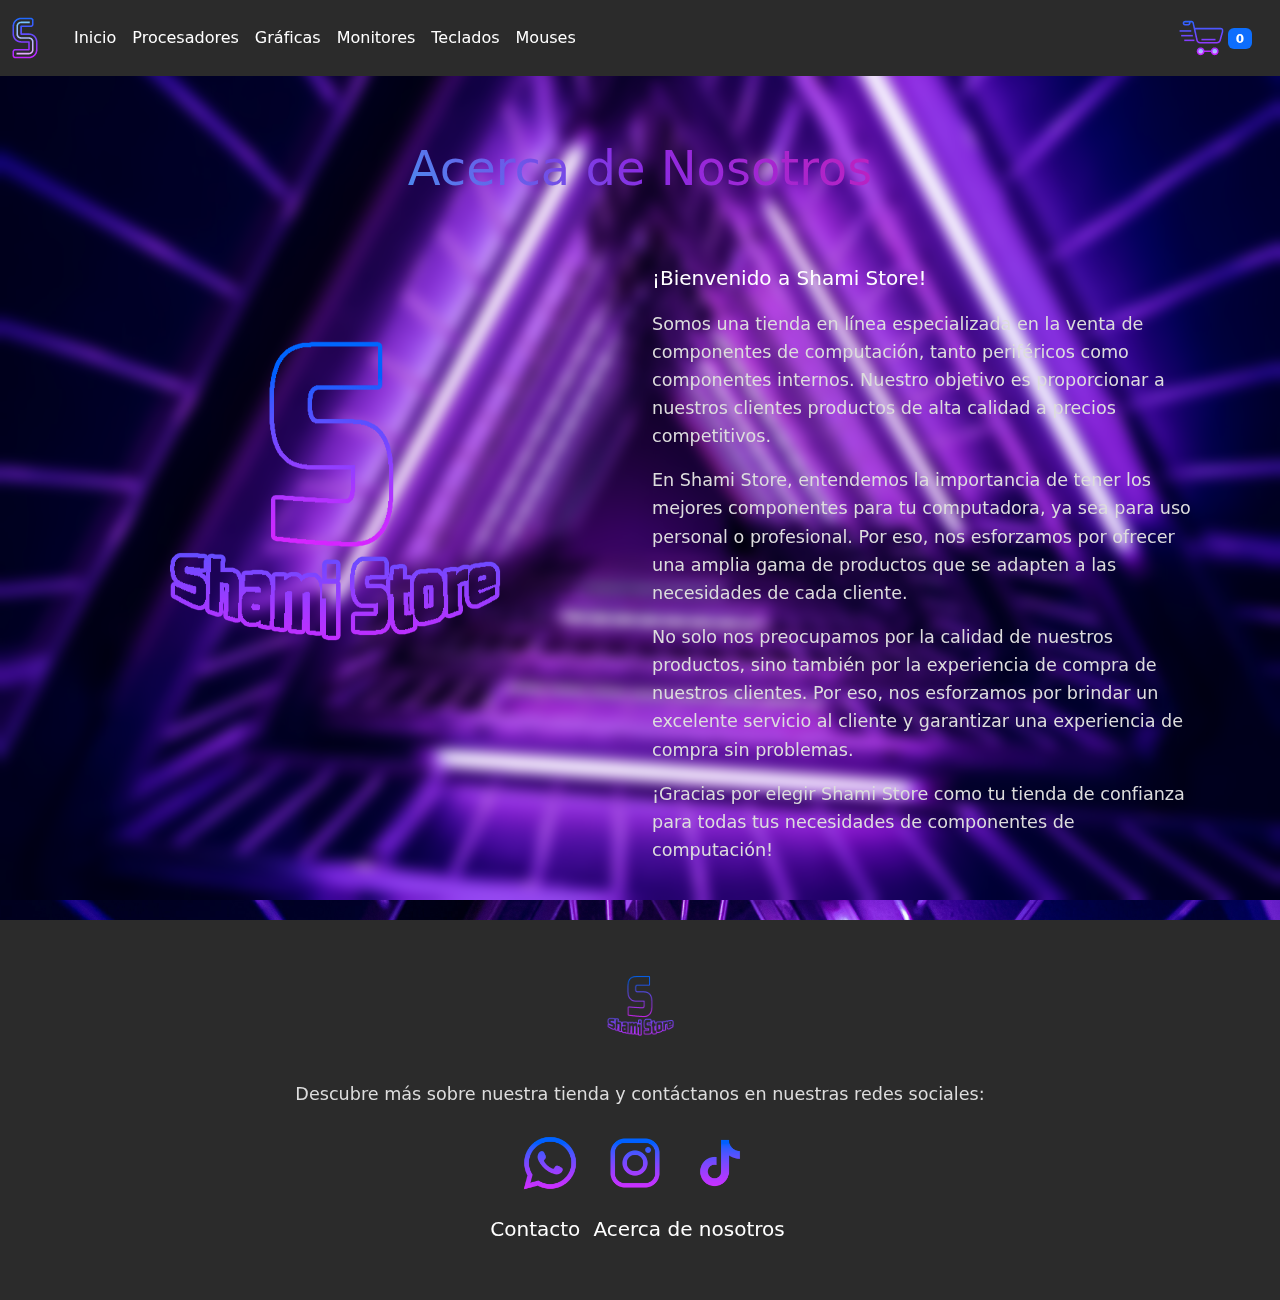
<file: sobrenosotros.html>
<!DOCTYPE html>
<html lang="es">
<head>
    <meta charset="UTF-8">
    <meta name="viewport" content="width=device-width, initial-scale=1.0">
    <title>Shami Store - Sobre Nosotros</title>
    <link rel="stylesheet" href="Estilos/stylesobrenosotros.css">
    <link rel="icon" href="Imagenes/Iconos/S.png" type="image/png">
    <link href="https://cdn.jsdelivr.net/npm/bootstrap@5.3.3/dist/css/bootstrap.min.css" rel="stylesheet" integrity="sha384-QWTKZyjpPEjISv5WaRU9OFeRpok6YctnYmDr5pNlyT2bRjXh0JMhjY6hW+ALEwIH" crossorigin="anonymous">
</head>
<body>
    <header>
        <nav class="navbar navbar-expand-lg .bg-black justify-content-center">
            <div class="container-fluid">
                <a class="navbar-brand" href="index.html"><img src="Imagenes/Iconos/S.png" alt="LogoPagina"></a>
                <button class="navbar-toggler" type="button" data-bs-toggle="collapse" data-bs-target="#navbarNavAltMarkup" aria-controls="navbarNavAltMarkup" aria-expanded="false" aria-label="Toggle navigation">
                    <span class="navbar-toggler-icon"></span>
                </button>
                <div class="collapse navbar-collapse" id="navbarNavAltMarkup">
                    <div class="navbar-nav">
                        <a class="nav-link active" aria-current="page" href="index.html">Inicio</a>
                        <a class="nav-link" href="procesadores.html">Procesadores</a>
                        <a class="nav-link" href="graficas.html">Gráficas</a>
                        <a class="nav-link" href="monitores.html">Monitores</a>
                        <a class="nav-link" href="teclados.html">Teclados</a>
                        <a class="nav-link" href="mouses.html">Mouses</a>
                        <a class="nav-link carro" href="carrito.html"><img src="Imagenes/Iconos/Fast Cart.png" alt="Carrito"></a>
                    </div>
                </div>
            </div>
        </nav>
    </header>

    <div class="container mt-4">
        <div class="texto-degradado">
            <h1 class="text-center mb-4">Acerca de Nosotros</h1>
        </div>
        <div class="row">
            <div class="col-md-6">
                <img src="Imagenes/Iconos/Logo.png" alt="Acerca de Nosotros" class="img-fluid mb-4">
            </div>
            <div class="col-md-6">
                <p class="lead">¡Bienvenido a Shami Store!</p>
                <p>Somos una tienda en línea especializada en la venta de componentes de computación, tanto periféricos como componentes internos. Nuestro objetivo es proporcionar a nuestros clientes productos de alta calidad a precios competitivos.</p>
                <p>En Shami Store, entendemos la importancia de tener los mejores componentes para tu computadora, ya sea para uso personal o profesional. Por eso, nos esforzamos por ofrecer una amplia gama de productos que se adapten a las necesidades de cada cliente.</p>
                <p>No solo nos preocupamos por la calidad de nuestros productos, sino también por la experiencia de compra de nuestros clientes. Por eso, nos esforzamos por brindar un excelente servicio al cliente y garantizar una experiencia de compra sin problemas.</p>
                <p>¡Gracias por elegir Shami Store como tu tienda de confianza para todas tus necesidades de componentes de computación!</p>
            </div>
        </div>
    </div>

    <footer>
        <div class="container text-center">
            <img src="Imagenes/Iconos/Logo.png" alt="Shami Store" class="logo">
            <p class="footer-description">Descubre más sobre nuestra tienda y contáctanos en nuestras redes sociales:</p>
            <ul class="iconos-redes">
                <li><a href="#"><img src="Imagenes/Iconos/LogoWhatsapp.png" alt="Logo Facebook"></a></li>
                <li><a href="#"><img src="Imagenes/Iconos/LogoInsta.png" alt="Logo Facebook"></a></li>
                <li><a href="#"><img src="Imagenes/Iconos/LogoTikTok.png" alt="Logo Facebook"></a></li>
            </ul>
            <ul class="list-inline">
                <li class="list-inline-item"><a href="contacto.html">Contacto</a></li>
                <li class="list-inline-item"><a href="sobrenosotros.html">Acerca de nosotros</a></li>
            </ul>
        </div>
    </footer>

    <script src="https://ajax.googleapis.com/ajax/libs/jquery/3.5.1/jquery.min.js"></script>
    <script src="https://cdnjs.cloudflare.com/ajax/libs/popper.js/2.11.6/umd/popper.min.js"></script>
    <script src="https://cdn.jsdelivr.net/npm/bootstrap@5.3.3/dist/js/bootstrap.bundle.min.js" integrity="sha384-YvpcrYf0tY3lHB60NNkmXc5s9fDVZLESaAA55NDzOxhy9GkcIdslK1eN7N6jIeHz" crossorigin="anonymous"></script>
    <script src="script.js"></script>
    
</body>
</html>
</file>
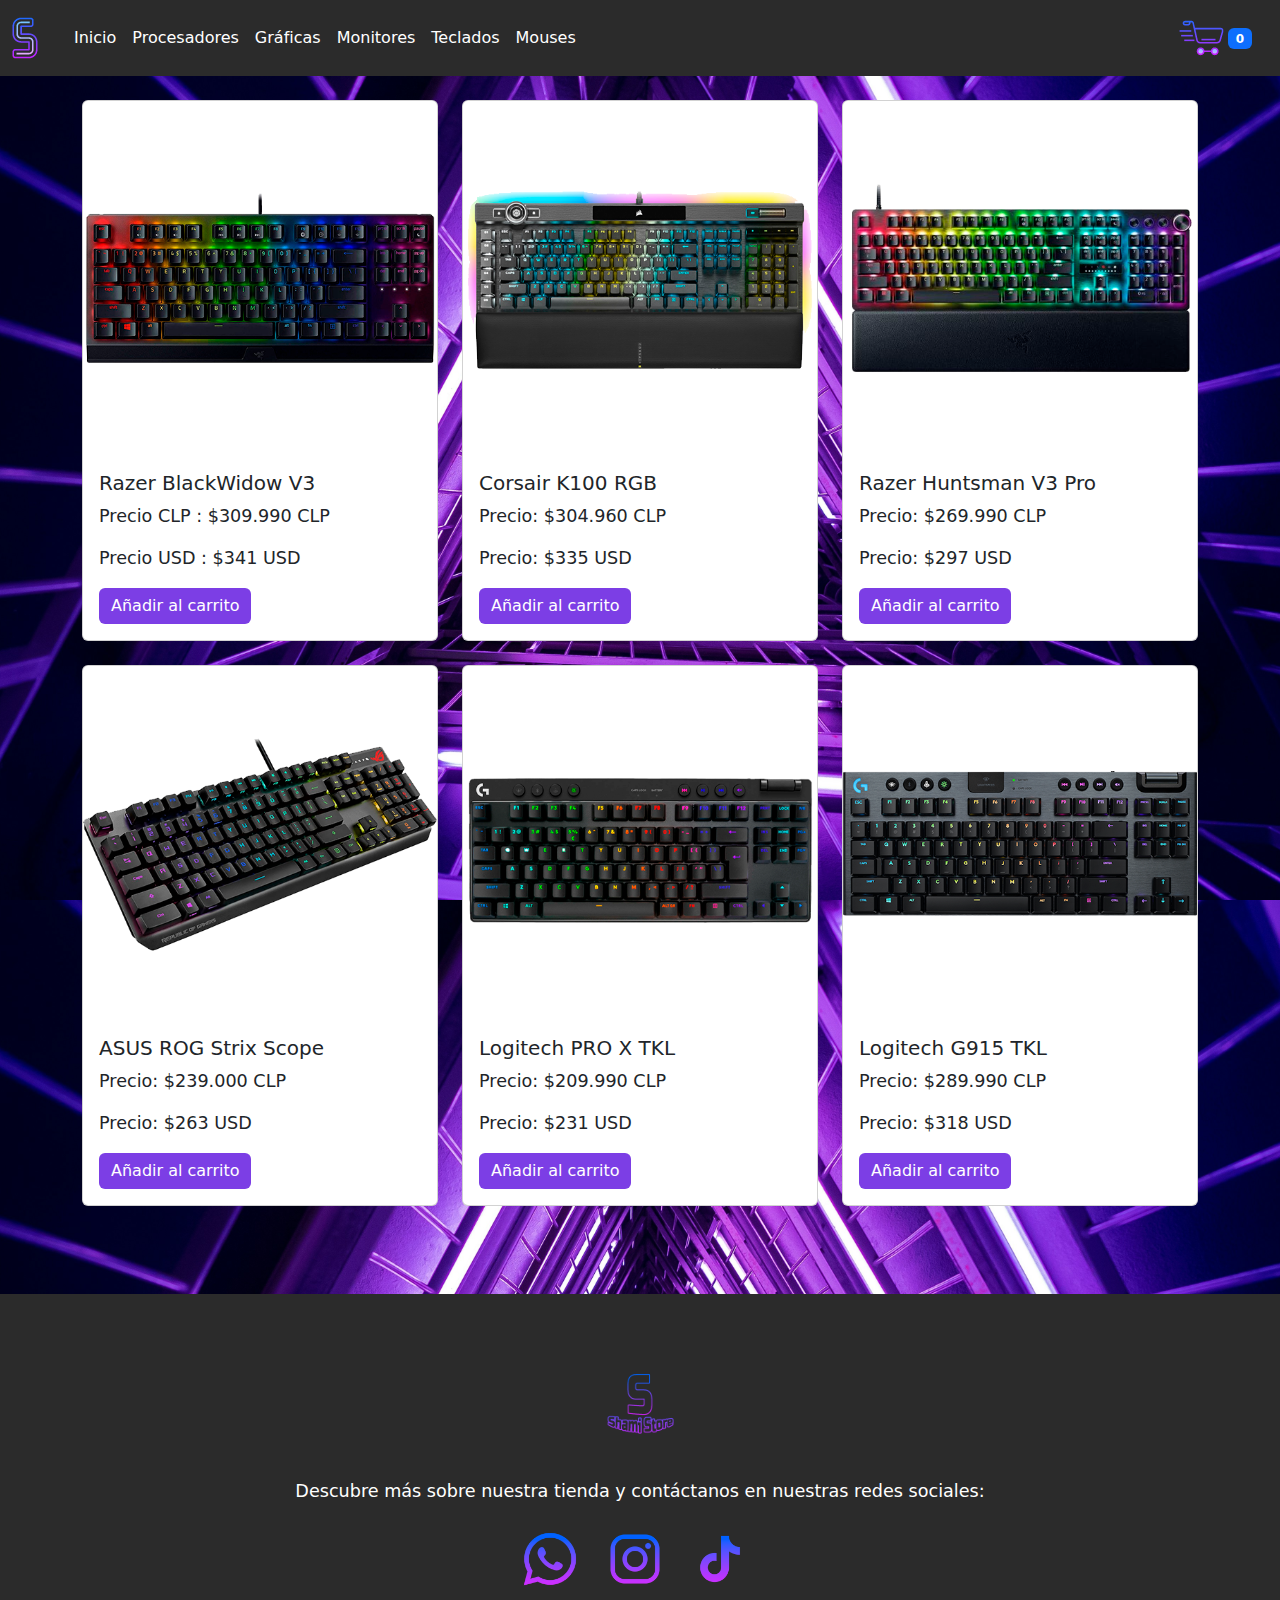
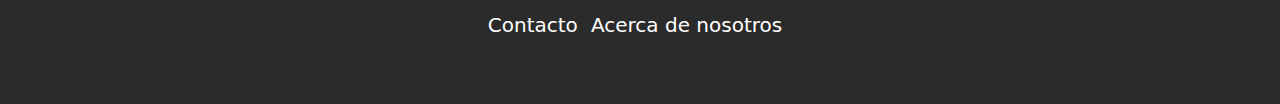
<file: teclados.html>
<!DOCTYPE html>
<html lang="es">
<head>
    <meta charset="UTF-8" />
    <meta name="viewport" content="width=device-width, initial-scale=1.0" />
    <title>Shami Store - Teclados</title>
    <link rel="stylesheet" href="Estilos/styleindex.css" />
    <link rel="website icon" href="Imagenes/Iconos/S.png" type="png">
    <link href="https://cdn.jsdelivr.net/npm/bootstrap@5.3.3/dist/css/bootstrap.min.css" rel="stylesheet" integrity="sha384-QWTKZyjpPEjISv5WaRU9OFeRpok6YctnYmDr5pNlyT2bRjXh0JMhjY6hW+ALEwIH" crossorigin="anonymous">
</head>
<body>
    <header>
        <nav class="navbar navbar-expand-lg .bg-black justify-content-center">
            <div class="container-fluid">
                <a class="navbar-brand" href="index.html"><img src="Imagenes/Iconos/S.png" alt="LogoPagina"></a>
                <button class="navbar-toggler" type="button" data-bs-toggle="collapse" data-bs-target="#navbarNavAltMarkup" aria-controls="navbarNavAltMarkup" aria-expanded="false" aria-label="Toggle navigation">
                    <span class="navbar-toggler-icon"></span>
                </button>
                <div class="collapse navbar-collapse" id="navbarNavAltMarkup">
                    <div class="navbar-nav">
                        <a class="nav-link active" aria-current="page" href="index.html">Inicio</a>
                        <a class="nav-link" href="procesadores.html">Procesadores</a>
                        <a class="nav-link" href="graficas.html">Gráficas</a>
                        <a class="nav-link" href="monitores.html">Monitores</a>
                        <a class="nav-link" href="teclados.html">Teclados</a>
                        <a class="nav-link" href="mouses.html">Mouses</a>
                        <a class="nav-link carro" href="carrito.html"><img src="Imagenes/Iconos/Fast Cart.png" alt="Carrito"></a>
                    </div>
                </div>
            </div>
        </nav>
    </header>

    <div class="container mt-4">
        <div class="row">
            
            <div class="col-md-4 mb-4">
                <div class="card">
                    <img src="Imagenes/Productos/Trazer.png" class="card-img-top" alt="Producto 1">
                    <div class="card-body">
                        <h5 class="card-title">Razer BlackWidow V3</h5>
                        <p class="card-text">Precio CLP : $309.990 CLP</p>
                        <p class="card-text">Precio USD : $341 USD</p>
                        <button type="button" class="btn btn-primary" onclick="agregarAlCarrito('Razer BlackWidow V3', 309990, 'Trazer.png')">
                            Añadir al carrito
                        </button>
                    </div>
                </div>
            </div>
            
            <div class="col-md-4 mb-4">
                <div class="card">
                    <img src="Imagenes/Productos/Tcorsair.png" class="card-img-top" alt="Producto 2">
                    <div class="card-body">
                        <h5 class="card-title">Corsair K100 RGB</h5>
                        <p class="card-text">Precio: $304.960 CLP</p>
                        <p class="card-text">Precio: $335 USD</p>
                        <button type="button" class="btn btn-primary" onclick="agregarAlCarrito('Corsair K100 RGB', 304960, 'Tcorsair.png')">
                            Añadir al carrito
                        </button>
                    </div>
                </div>
            </div>
            
            <div class="col-md-4 mb-4">
                <div class="card">
                    <img src="Imagenes/Productos/Trazer2.png" class="card-img-top" alt="Producto 3">
                    <div class="card-body">
                        <h5 class="card-title">Razer Huntsman V3 Pro</h5>
                        <p class="card-text">Precio: $269.990 CLP</p>
                        <p class="card-text">Precio: $297 USD</p>
                        <button type="button" class="btn btn-primary" onclick="agregarAlCarrito('Razer Huntsman V3 Pro', 269990, 'Trazer2.png')">
                            Añadir al carrito
                        </button>
                    </div>
                </div>
            </div>
            
            <div class="col-md-4 mb-4">
                <div class="card">
                    <img src="Imagenes/Productos/Tasus.png" class="card-img-top" alt="Producto 4">
                    <div class="card-body">
                        <h5 class="card-title">ASUS ROG Strix Scope</h5>
                        <p class="card-text">Precio: $239.000 CLP</p>
                        <p class="card-text">Precio: $263 USD</p>
                        <button type="button" class="btn btn-primary" onclick="agregarAlCarrito('ASUS ROG Strix Scope', 239000, 'Tasus.png')">
                            Añadir al carrito
                        </button>
                    </div>
                </div>
            </div>
            
            <div class="col-md-4 mb-4">
                <div class="card">
                    <img src="Imagenes/Productos/Tlogi.png" class="card-img-top" alt="Producto 5">
                    <div class="card-body">
                        <h5 class="card-title">Logitech PRO X TKL</h5>
                        <p class="card-text">Precio: $209.990 CLP</p>
                        <p class="card-text">Precio: $231 USD</p>
                        <button type="button" class="btn btn-primary" onclick="agregarAlCarrito('Logitech PRO X TKL', 209990, 'Tlogi.png')">
                            Añadir al carrito
                        </button>
                    </div>
                </div>
            </div>
            
            <div class="col-md-4 mb-4">
                <div class="card">
                    <img src="Imagenes/Productos/Tlogi2.png" class="card-img-top" alt="Producto 6">
                    <div class="card-body">
                        <h5 class="card-title">Logitech G915 TKL</h5>
                        <p class="card-text">Precio: $289.990 CLP</p>
                        <p class="card-text">Precio: $318 USD</p>
                        <button type="button" class="btn btn-primary" onclick="agregarAlCarrito('Logitech G915 TKL', 289990, 'Tlogi2.png')">
                            Añadir al carrito
                        </button>
                    </div>
                </div>
            </div>
        </div>
    </div>

    
    <div class="modal fade" id="exampleModal" tabindex="-1" aria-labelledby="exampleModalLabel" aria-hidden="true">
        <div class="modal-dialog">
            <div class="modal-content">
                <div class="modal-header">
                    <h1 class="modal-title fs-5" id="exampleModalLabel"> <img src="Imagenes/Iconos/Fast Cart.png" alt="Carrito">Carrito De Compras</h1>
                    <button type="button" class="btn-close" data-bs-dismiss="modal" aria-label="Close"></button>
                </div>
                <div class="modal-body">
                    <p class="texto-degradado2">Producto añadido al carrito correctamente</p>
                </div>
                <div class="modal-footer">
                    <button type="button" class="btn btn-secondary" data-bs-dismiss="modal">Seguir Comprando</button>
                    <a href="carrito.html"><button type="button" class="btn btn-primary">Ver Carrito</button></a>
                </div>
            </div>
        </div>
    </div>

    <a href="#" class="volver-arriba" id="volverArriba"><img src="Imagenes/Iconos/Scroll Up.png" alt="Volver Arriba"></a>

    <footer>
        <div class="container text-center">
            <img src="Imagenes/Iconos/Logo.png" alt="Shami Store" class="logo">
            <p class="footer-description">Descubre más sobre nuestra tienda y contáctanos en nuestras redes sociales:</p>
            <ul class="iconos-redes">
                <li><a href="#"><img src="Imagenes/Iconos/LogoWhatsapp.png" alt="Logo Facebook"></a></li>
                <li><a href="#"><img src="Imagenes/Iconos/LogoInsta.png" alt="Logo Facebook"></a></li>
                <li><a href="#"><img src="Imagenes/Iconos/LogoTikTok.png" alt="Logo Facebook"></a></li>
            </ul>
            <ul class="list-inline">
                <li class="list-inline-item"><a href="contacto.html">Contacto</a></li>
                <li class="list-inline-item"><a href="sobrenosotros.html">Acerca de nosotros</a></li>
            </ul>
        </div>
    </footer>

    <script src="https://ajax.googleapis.com/ajax/libs/jquery/3.5.1/jquery.min.js"></script>
    <script src="https://cdnjs.cloudflare.com/ajax/libs/popper.js/2.11.6/umd/popper.min.js"></script>
    <script src="https://cdn.jsdelivr.net/npm/bootstrap@5.3.3/dist/js/bootstrap.bundle.min.js" integrity="sha384-YvpcrYf0tY3lHB60NNkmXc5s9fDVZLESaAA55NDzOxhy9GkcIdslK1eN7N6jIeHz" crossorigin="anonymous"></script>
    <script src="script.js"></script>
    
</body>
</html>
</file>
<file: Estilos/styleindex.css>
header,
.navbar {
    background-color: #2b2b2b !important; 
    margin: 0;
    padding: 0;
}

.container-fluid {
    padding: 0 !important;
    background-color: #2b2b2b; 
}

html, body {
    height: 100%;
}

body {
    display: flex;
    flex-direction: column;
    background-color: #1f1f1f !important; 
    background-image: url('bg.png');
    background-repeat: repeat; 
    background-size: cover;
    background-position: center center; 
}

footer {
    background-color: #2b2b2b;
    color: #ffffff;
    text-align: center;
    margin-top: auto;
}

footer a {
    color: #ffffff;
    text-decoration: none; 
}

footer a:hover {
    color: #80ffea;
}

.iconos-redes {
    list-style-type: none;
    padding: 0;
}


.iconos-redes img{
    list-style-type: none;
    padding: 0;
    width: 70px;
    height: auto;
}


.iconos-redes li {
    display: inline-block;
    margin-right: 10px;
}

.iconos-redes a {
    color: #ffffff;
    font-size: 20px;
}

.logo {
    max-width: 100px;
    margin-bottom: 20px;
}

.footer-description {
    margin-bottom: 20px;
}


.navbar-nav .nav-link {
    color: #ffffff !important; 
    background-color: #2b2b2b;  
}

.navbar-nav .nav-link:hover {
    color: #80ffea !important; 
    background-color: #2b2b2b; 
}

@media (max-width: 768px) {
    .navbar-nav {
        flex-direction: column;
        padding-top: 10px;
    }
    
    .navbar-nav .nav-link {
        text-align: center;
        padding: 10px 0;
    }

    .carousel-item img {
        width: 100%;
        height: auto;
    }
}


.navbar-nav .nav-link:hover {
    color: #80ffea !important; 
    background-color: #2b2b2b; 
    transition: color 0.3s ease, background-color 0.3s ease; 
}


.volver-arriba {
    position: fixed;
    bottom: 20px;
    right: 20px;
    color: #ffffff; 
    padding: 10px 20px;
    border-radius: 5px;
    display: none;
    z-index: 1000;
}

.volver-arriba.mostrar {
    display: block;
}

.containertyc {
    color: #ffffff;
}

.containertyc {
    background-color: #f8f9fa;
    padding: 20px;
    border-radius: 10px;
    box-shadow: 0 0 10px rgba(0, 0, 0, 0.1);
    margin-bottom: 20px;
    margin: 5%;
}

.tyc-title {
    font-size: 24px;
    font-weight: bold;
    color: #333;
    margin-bottom: 20px;
}

.tyc-content {
    color: #666;
    line-height: 1.6;
}

.formulario-contacto {
    background-color: #2b2b2b;
    padding: 20px;
    border-radius: 10px;
    box-shadow: 0 0 10px rgba(0, 0, 0, 0.1);
    margin-bottom: 20px;
}

.formulario-contacto h2 {
    font-size: 24px;
    font-weight: bold;
    color: #68e1fb;
    margin-bottom: 20px;
}

.formulario-contacto label {
    font-weight: bold;
    color: #ffffff; 
}

.formulario-contacto input[type="text"],
.formulario-contacto input[type="email"],
.formulario-contacto textarea {
    width: 100%;
    padding: 10px;
    margin-bottom: 20px;
    border: 1px solid #ccc;
    border-radius: 5px;
}

.formulario-contacto textarea {
    resize: vertical;
}

.formulario-contacto button {
    background-color: #7c3ee5;
    border: none;
    color: white;
    padding: 10px 20px;
    border-radius: 5px;
    cursor: pointer;
}

.formulario-contacto button:hover {
    background-color: #7c3ee5;
}

.pmasbuscado {
    display: flex;
    align-self: center;
    color: white;
}

.card-img-top {
    max-width: 100%;
    height: auto;
    transition: transform 0.3s ease; 
}

.card-img-top:hover {
    transform: scale(1.1);
}


.list-inline-item {
    font-size: 20px;
    color: #ffffff;
    margin-right: 10px;
}

.mb-3 select {
    width: 100%;
    padding: 10px;
    margin-bottom: 20px;
    border: 1px solid #ccc;
    border-radius: 5px;
}

.btn-primary {
    background-color: #7c3ee5 !important;
    border: none !important;
}


.navbar-toggler{
    background-color: #7c3ee5 !important;
}

.nav-link{
    align-self: center !important;
}


.carro{
    position: absolute;
    right: 20px;
}

@media(max-width:992px) {
    .carro{
        position: initial;
        
    }
}


.texto-degradado2{
    background: linear-gradient(45deg, #00FFFF, #8A2BE2, #FF1493);
    background-clip: text;
    -webkit-background-clip: text;
    -webkit-text-fill-color: transparent;
}

p{
    font-size: 1.1rem;
}



.carousel-item img {
    border-radius: 20px !important;
}

.carousel-inner{
    border-radius: 20px !important;
}

.mensaje-error {
    color: red;
    font-size: 0.9rem;
    display: none;
}

.error {
    border-color: red;
}

.mostrar-error {
    display: block;
}


.correcto{
    color: green;
}

.container{
    margin-top: 5%;
    margin-bottom: 5%;
}
.barralateral {
    display: flex;
    flex-direction: column;
    background-color: #2b2b2b;
    left: 0;
}
</file>
<file: Estilos/stylecarrito.css>
header,
.navbar {
    background-color: #2b2b2b !important; 
    margin: 0;
    padding: 0;
}

body {
    font-family: Arial, sans-serif;
    margin: 0;
    padding: 0;
    background-color: #1f1f1f !important; 
    background-image: url('bg.png');
    background-repeat: repeat;
    background-size: cover; 
    background-position: center center; 
}

.container {
    max-width: 100%;
    margin: 20px auto;
    background-color: #2b2b2b !important; 
    padding: 20px;
    border-radius: 8px;
    box-shadow: 0 2px 4px rgba(0, 0, 0, 0.1);
    color: #ffffff; 
}

.product {
    display: flex;
    flex-wrap: wrap; 
    margin-bottom: 20px;
    padding-bottom: 20px;
    border-bottom: 1px solid #808080; 
}

.product img {
    width: 150px;
    height: 150px;
    object-fit: contain;
    margin-right: 20px;
}

.product-details {
    flex: 1;
}

.product-details h2 {
    margin-top: 0;
    margin-bottom: 10px;
    color: #ffffff; 
}

.product-details p {
    margin: 0;
    color: #c0c0c0; 
}

.total {
    margin-top: 20px;
    text-align: right;
    color: #ffffff; 
}

.total span {
    font-weight: bold;
    color: #ffffff; 
    font-size: 1.8rem;
}

.btn {
    padding: 10px 20px;
    background-color: #007bff;
    color: #ffffff; 
    border: none;
    border-radius: 4px;
    cursor: pointer;
}

.btn:hover {
    background-color: #0056b3;
}

/* Botón flotante */
.volver-arriba {
    position: fixed;
    bottom: 20px;
    right: 20px;
    color: #ffffff; 
    padding: 10px 20px;
    border-radius: 5px;
    display: none;
    z-index: 1000; 
}

.volver-arriba.mostrar {
    display: block;
}

.navbar-nav .nav-link {
    color: #ffffff !important; 
    background-color: #2b2b2b; 
}

.navbar-nav .nav-link:hover {
    color: #80ffea !important; 
    background-color: #2b2b2b; 
}


.list-inline-item {
    font-size: 20px;
    color: #ffffff;
    margin-right: 5px;
}


footer a {
    color: #ffffff;
    text-decoration: none; 
}

footer a:hover {
    color: #80ffea;
}

.iconos-redes {
    list-style-type: none;
    padding: 0;
}


.iconos-redes img{
    list-style-type: none;
    padding: 0;
    width: 70px;
    height: auto;
}

.iconos-redes li {
    display: inline-block;
    margin-right: 10px;
}

.iconos-redes a {
    color: #ffffff;
    font-size: 25px;
}

.logo {
    max-width: 100px;
    margin-bottom: 20px;
}

.footer-description {
    margin-bottom: 20px;
}


.navbar-toggler{
    background-color: #7c3ee5 !important;
}

.nav-link{
    align-self: center !important;
}

.carro{
    position: absolute;
    right: 20px;
}

@media(max-width:992px) {
    .carro{
        position: initial;

    }
}

.pagar{
    width: 100%;
    font-size: 1.5rem !important;
}

.btn-success{
    background-color: #7c3ee5 !important;
    border: none !important;
    font-size: 1.5rem !important; 
    
}

.limpiar-carrito{
    background-color: #ff0000 !important;
    border: none !important;
    margin: 1vw ;
}

.totales-carrito{
    display: flex;
    flex-direction: column;
    justify-content: space-between;
    margin: 2vw;
}
</file>
<file: Estilos/stylesobrenosotros.css>
header,
.navbar {
    background-color: #2b2b2b !important; 
    margin: 0;
    padding: 0;
}

.container-fluid {
    padding: 0 !important;
    background-color: #2b2b2b; 
}

html, body {
    height: 100%;
}

body {
    display: flex;
    flex-direction: column;
    background-color: rgba(31, 31, 31, 0.8) !important; 
    background-image: url('bg.png');
    background-repeat: repeat;
    background-size: cover; 
    background-position: center center;
    backdrop-filter: blur(7px); 
}


footer {
    background-color: #2b2b2b !important; 
    color: #ffffff;
    padding: 20px 0;
    text-align: center;
    margin-top: auto;
}

footer a {
    color: #ffffff; 
}

footer a:hover {
    color: #80ffea; 
}


.volver-arriba {
    position: fixed;
    bottom: 20px;
    right: 20px;
    color: #ffffff; 
    padding: 10px 20px;
    border-radius: 5px;
    display: none;
    z-index: 1000; 
}

.volver-arriba.mostrar {
    display: block;
}

.container {
    padding: 20px;
}

.img-fluid {
    max-width: 100%;
    height: auto;
}

h1 {
    color: #fff;
    font-size: 2.5rem;
    margin-bottom: 20px;
}

p {
    color: #ddd;
    font-size: 1.1rem;
    line-height: 1.6;
}

.lead {
    font-size: 1.5rem;
    font-weight: bold;
    color: #fff;
}

.texto-degradado {
    text-align: center;
    padding: 20px;
}

.texto-degradado h1, .texto-degradado p {
    background: linear-gradient(45deg, #00FFFF, #8A2BE2, #FF1493);
    background-clip: text;
    -webkit-background-clip: text;
    -webkit-text-fill-color: transparent;
    font-size: 3rem;
    margin-bottom: 20px;
}

.texto-degradado p {
    font-size: 1.2rem;
}



.list-inline-item {
    font-size: 20px;
    color: #ffffff;
    margin-right: 5px;
}


footer a {
    color: #ffffff;
    text-decoration: none; 
}

footer a:hover {
    color: #80ffea;
}

.iconos-redes {
    list-style-type: none;
    padding: 0;
}


.iconos-redes img{
    list-style-type: none;
    padding: 0;
    width: 70px;
    height: auto;
}

.iconos-redes li {
    display: inline-block;
    margin-right: 10px;
}

.iconos-redes a {
    color: #ffffff;
    font-size: 20px;
}

.logo {
    max-width: 100px;
    margin-bottom: 20px;
}

.footer-description {
    margin-bottom: 20px;
}


.col-md-6{
    padding: 20px;
}


.carro{
    position: absolute;
    right: 20px;
}


.nav-link {
    align-self: center !important;
}

.navbar-nav .nav-link {
    color: #ffffff !important; 
    background-color: #2b2b2b;  
}

.navbar-nav .nav-link:hover {
    color: #80ffea !important; 
    background-color: #2b2b2b; 
}

@media (max-width: 768px) {
    .navbar-nav {
        flex-direction: column;
        padding-top: 10px;
    }
    
    .navbar-nav .nav-link {
        text-align: center;
        padding: 10px 0;
    }

    .carousel-item img {
        width: 100%;
        height: auto;
    }
}


.navbar-nav .nav-link:hover {
    color: #80ffea !important; 
    background-color: #2b2b2b; 
    transition: color 0.3s ease, background-color 0.3s ease; 
}

.carro{
    position: absolute;
    right: 20px;
}

@media(max-width:992px) {
    .carro{
        position: initial;
        
    }
}

.navbar-toggler{
    background-color: #7c3ee5 !important;
}
</file>
